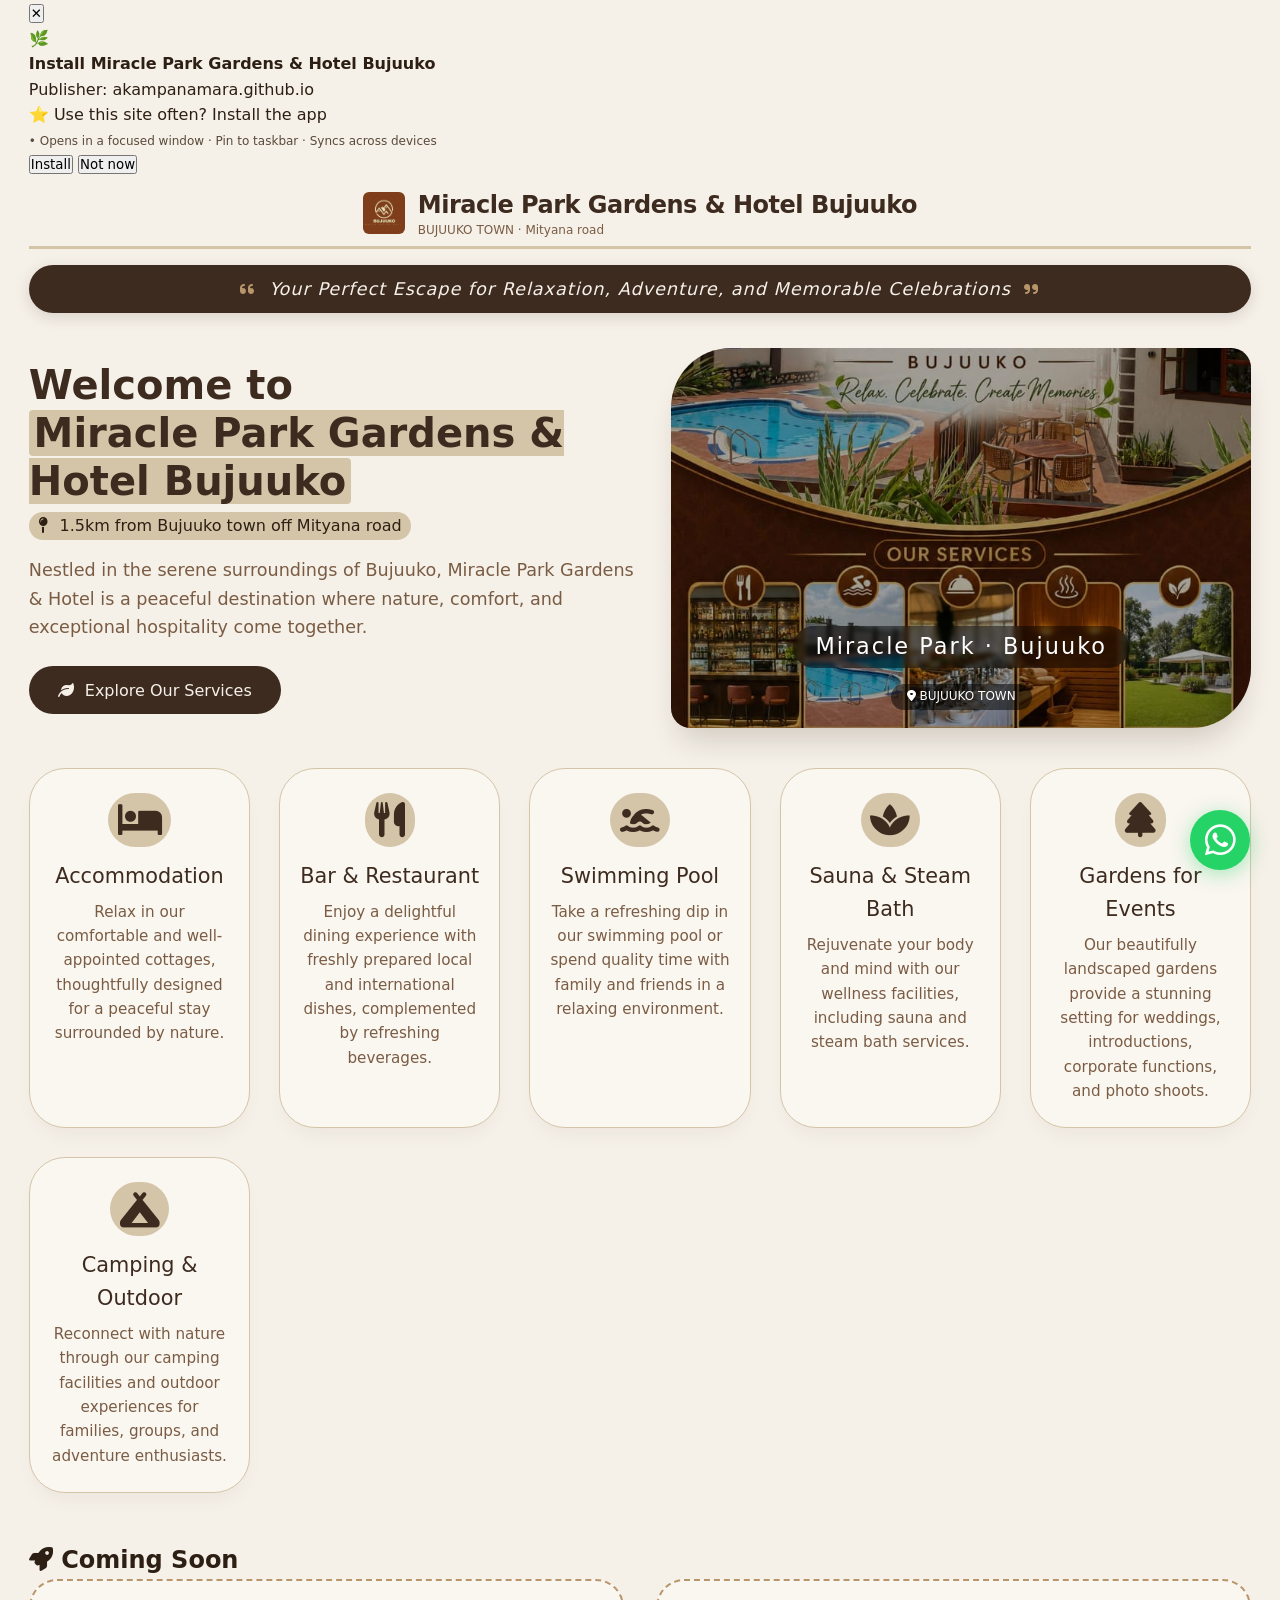
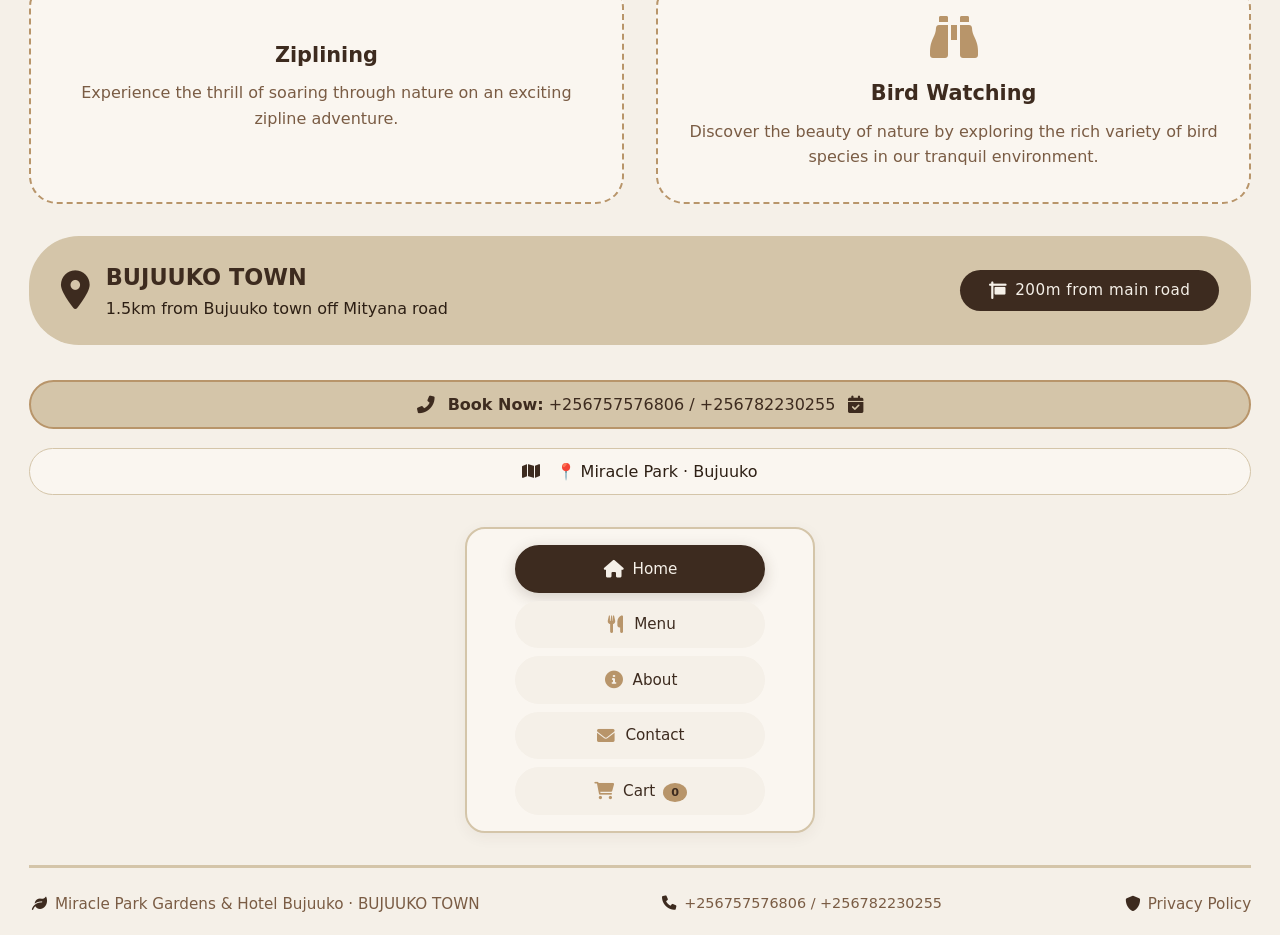
<file: index.html>
<!DOCTYPE html>
<html lang="en">
<head>
    <meta charset="UTF-8" />
    <meta name="viewport" content="width=device-width, initial-scale=1.0" />
    <title>Miracle Park Gardens & Hotel Bujuuko · Home</title>

    <!-- Font Awesome Icons (free) -->
    <link rel="stylesheet" href="https://cdnjs.cloudflare.com/ajax/libs/font-awesome/6.0.0-beta3/css/all.min.css" />

    <!-- External CSS -->
    <link rel="stylesheet" href="style.css" />

    <!-- PWA Manifest -->
    <link rel="manifest" href="manifest.json" />
    <link rel="apple-touch-icon" href="logo-192.png" />
    <meta name="theme-color" content="#3D2B1F" />
    <meta name="apple-mobile-web-app-capable" content="yes" />
    <meta name="apple-mobile-web-app-status-bar-style" content="black-translucent" />
</head>
<body>
    <div class="container">
        <!-- ===== INSTALL BANNER (with X close) ===== -->
        <div id="installBanner" class="install-banner">
            <button class="banner-close" id="closeBannerBtn" aria-label="Close install banner">✕</button>
            <div class="banner-content">
                <div class="banner-icon">🌿</div>
                <div class="banner-text">
                    <h4>Install Miracle Park Gardens & Hotel Bujuuko</h4>
                    <p>Publisher: akampanamara.github.io</p>
                    <span class="publisher">⭐ Use this site often? Install the app</span>
                    <p style="font-size:0.75rem; color:#5a4a3a; margin-top:4px;">
                        • Opens in a focused window · Pin to taskbar · Syncs across devices
                    </p>
                </div>
            </div>
            <div class="banner-actions">
                <button class="btn-install" id="installAppBtn">Install</button>
                <button class="btn-not-now" id="notNowBtn">Not now</button>
            </div>
        </div>

        <!-- ===== HEADER / LOGO ===== -->
        <header class="navbar">
            <div class="logo">
                <a href="index.html" style="text-decoration: none; display: flex; align-items: center; gap: 0.8rem;">
                    <img src="logo.jpeg" alt="Miracle Park Gardens & Hotel Bujuuko Logo" class="logo-img" />
                    <div>
                        <h1>Miracle Park Gardens & Hotel Bujuuko</h1>
                        <span>BUJUUKO TOWN · Mityana road</span>
                    </div>
                </a>
            </div>
        </header>

        <!-- ===== SLOGAN BANNER ===== -->
        <div class="slogan-banner">
            <i class="fas fa-quote-left"></i>
            <span>Your Perfect Escape for Relaxation, Adventure, and Memorable Celebrations</span>
            <i class="fas fa-quote-right"></i>
        </div>

        <!-- ===== HERO SECTION ===== -->
        <div class="hero">
            <div class="hero-text">
                <h2>
                    Welcome to <br />
                    <span class="highlight-town">Miracle Park Gardens & Hotel Bujuuko</span>
                </h2>
                <div class="highlight">
                    <i class="fas fa-map-pin" style="margin-right: 6px"></i>
                    1.5km from Bujuuko town off Mityana road
                </div>
                <p>
                    Nestled in the serene surroundings of Bujuuko, Miracle Park Gardens & Hotel is a peaceful destination where nature, comfort, and exceptional hospitality come together.
                </p>
                <a href="about.html" class="btn-primary">
                    <i class="fas fa-leaf"></i> Explore Our Services
                </a>
            </div>
            <div class="hero-image">
                <img src="overview.jpeg" alt="Miracle Park Gardens & Hotel Bujuuko Overview" class="hero-img" />
                <div class="hero-overlay"></div>
                <div class="garden-label">Miracle Park · Bujuuko</div>
                <div class="hero-location">
                    <i class="fas fa-location-dot"></i> BUJUUKO TOWN
                </div>
            </div>
        </div>

        <!-- ===== SERVICES / FEATURES ===== -->
        <div class="features">
            <div class="feature-card">
                <i class="fas fa-bed"></i>
                <h3>Accommodation</h3>
                <p>
                    Relax in our comfortable and well-appointed cottages, thoughtfully designed for a peaceful stay surrounded by nature.
                </p>
            </div>
            <div class="feature-card">
                <i class="fas fa-utensils"></i>
                <h3>Bar & Restaurant</h3>
                <p>
                    Enjoy a delightful dining experience with freshly prepared local and international dishes, complemented by refreshing beverages.
                </p>
            </div>
            <div class="feature-card">
                <i class="fas fa-swimmer"></i>
                <h3>Swimming Pool</h3>
                <p>
                    Take a refreshing dip in our swimming pool or spend quality time with family and friends in a relaxing environment.
                </p>
            </div>
            <div class="feature-card">
                <i class="fas fa-spa"></i>
                <h3>Sauna & Steam Bath</h3>
                <p>
                    Rejuvenate your body and mind with our wellness facilities, including sauna and steam bath services.
                </p>
            </div>
            <div class="feature-card">
                <i class="fas fa-tree"></i>
                <h3>Gardens for Events</h3>
                <p>
                    Our beautifully landscaped gardens provide a stunning setting for weddings, introductions, corporate functions, and photo shoots.
                </p>
            </div>
            <div class="feature-card">
                <i class="fas fa-campground"></i>
                <h3>Camping & Outdoor</h3>
                <p>
                    Reconnect with nature through our camping facilities and outdoor experiences for families, groups, and adventure enthusiasts.
                </p>
            </div>
        </div>

        <!-- ===== COMING SOON ===== -->
        <section class="coming-soon">
            <h2 class="section-title">
                <i class="fas fa-rocket"></i> Coming Soon
            </h2>
            <div class="coming-soon-grid">
                <div class="coming-soon-card">
                    <i class="fas fa-zipline"></i>
                    <h3>Ziplining</h3>
                    <p>Experience the thrill of soaring through nature on an exciting zipline adventure.</p>
                </div>
                <div class="coming-soon-card">
                    <i class="fas fa-binoculars"></i>
                    <h3>Bird Watching</h3>
                    <p>Discover the beauty of nature by exploring the rich variety of bird species in our tranquil environment.</p>
                </div>
            </div>
        </section>

        <!-- ===== LOCATION / TOWN + MAIN ROAD INFO ===== -->
        <div class="location-section">
            <div class="location-text">
                <i class="fas fa-location-dot"></i>
                <div>
                    <span class="town">BUJUUKO TOWN</span>
                    <span style="display: block; font-size: 1rem;">
                        1.5km from Bujuuko town off Mityana road
                    </span>
                </div>
            </div>
            <div class="location-cta">
                <i class="fas fa-sign"></i> 200m from main road
            </div>
        </div>

        <!-- ===== BOOKING NUMBERS ===== -->
        <div class="booking-banner">
            <i class="fas fa-phone-alt"></i>
            <span><strong>Book Now:</strong> +256757576806 / +256782230255</span>
            <i class="fas fa-calendar-check"></i>
        </div>

        <!-- ===== DYNAMIC GREETING MESSAGE ===== -->
        <div class="greeting-message">
            <i class="fas fa-map"></i>
            <span id="dynamic-greeting">📍 Miracle Park · Bujuuko</span>
        </div>

        <!-- ===== VERTICAL NAVIGATION (BOTTOM) ===== -->
        <div class="nav-wrapper-bottom">
            <nav class="vertical-nav-bottom">
                <a href="index.html" class="nav-item-bottom active">
                    <i class="fas fa-home"></i>
                    <span>Home</span>
                </a>
                <a href="menu.html" class="nav-item-bottom">
                    <i class="fas fa-utensils"></i>
                    <span>Menu</span>
                </a>
                <a href="about.html" class="nav-item-bottom">
                    <i class="fas fa-info-circle"></i>
                    <span>About</span>
                </a>
                <a href="contact.html" class="nav-item-bottom">
                    <i class="fas fa-envelope"></i>
                    <span>Contact</span>
                </a>
                <a href="cart.html" class="nav-item-bottom cart-link">
                    <i class="fas fa-shopping-cart"></i>
                    <span>Cart <span class="cart-count" id="cartCount">0</span></span>
                </a>
            </nav>
        </div>

        <!-- ===== FOOTER ===== -->
        <footer class="footer">
            <div>
                <i class="fas fa-leaf"></i> Miracle Park Gardens & Hotel Bujuuko · BUJUUKO TOWN
            </div>
            <div class="credit">
                <i class="fas fa-phone"></i> +256757576806 / +256782230255
            </div>
            <div>
                <a href="privacy.html" style="color: var(--coffee-light); text-decoration: none;">
                    <i class="fas fa-shield-alt"></i> Privacy Policy
                </a>
            </div>
        </footer>
    </div>

    <!-- ===== FLOATING WHATSAPP ICON ===== -->
    <a href="https://wa.me/+256757576806" target="_blank" class="floating-whatsapp" aria-label="Chat on WhatsApp">
        <i class="fab fa-whatsapp"></i>
    </a>

    <!-- Lightbox overlay for full-size images -->
    <div class="lightbox" id="lightbox">
        <span class="close-lightbox" id="closeLightbox">&times;</span>
        <img class="lightbox-content" id="lightboxImage" />
        <div class="lightbox-caption" id="lightboxCaption"></div>
    </div>

    <!-- Cart Toast Notification -->
    <div id="cartToast" class="cart-toast">
        <i class="fas fa-check-circle"></i>
        <span id="toastMessage">Added to cart!</span>
    </div>

    <!-- External JavaScript -->
    <script src="script.js"></script>
</body>
</html>
</file>
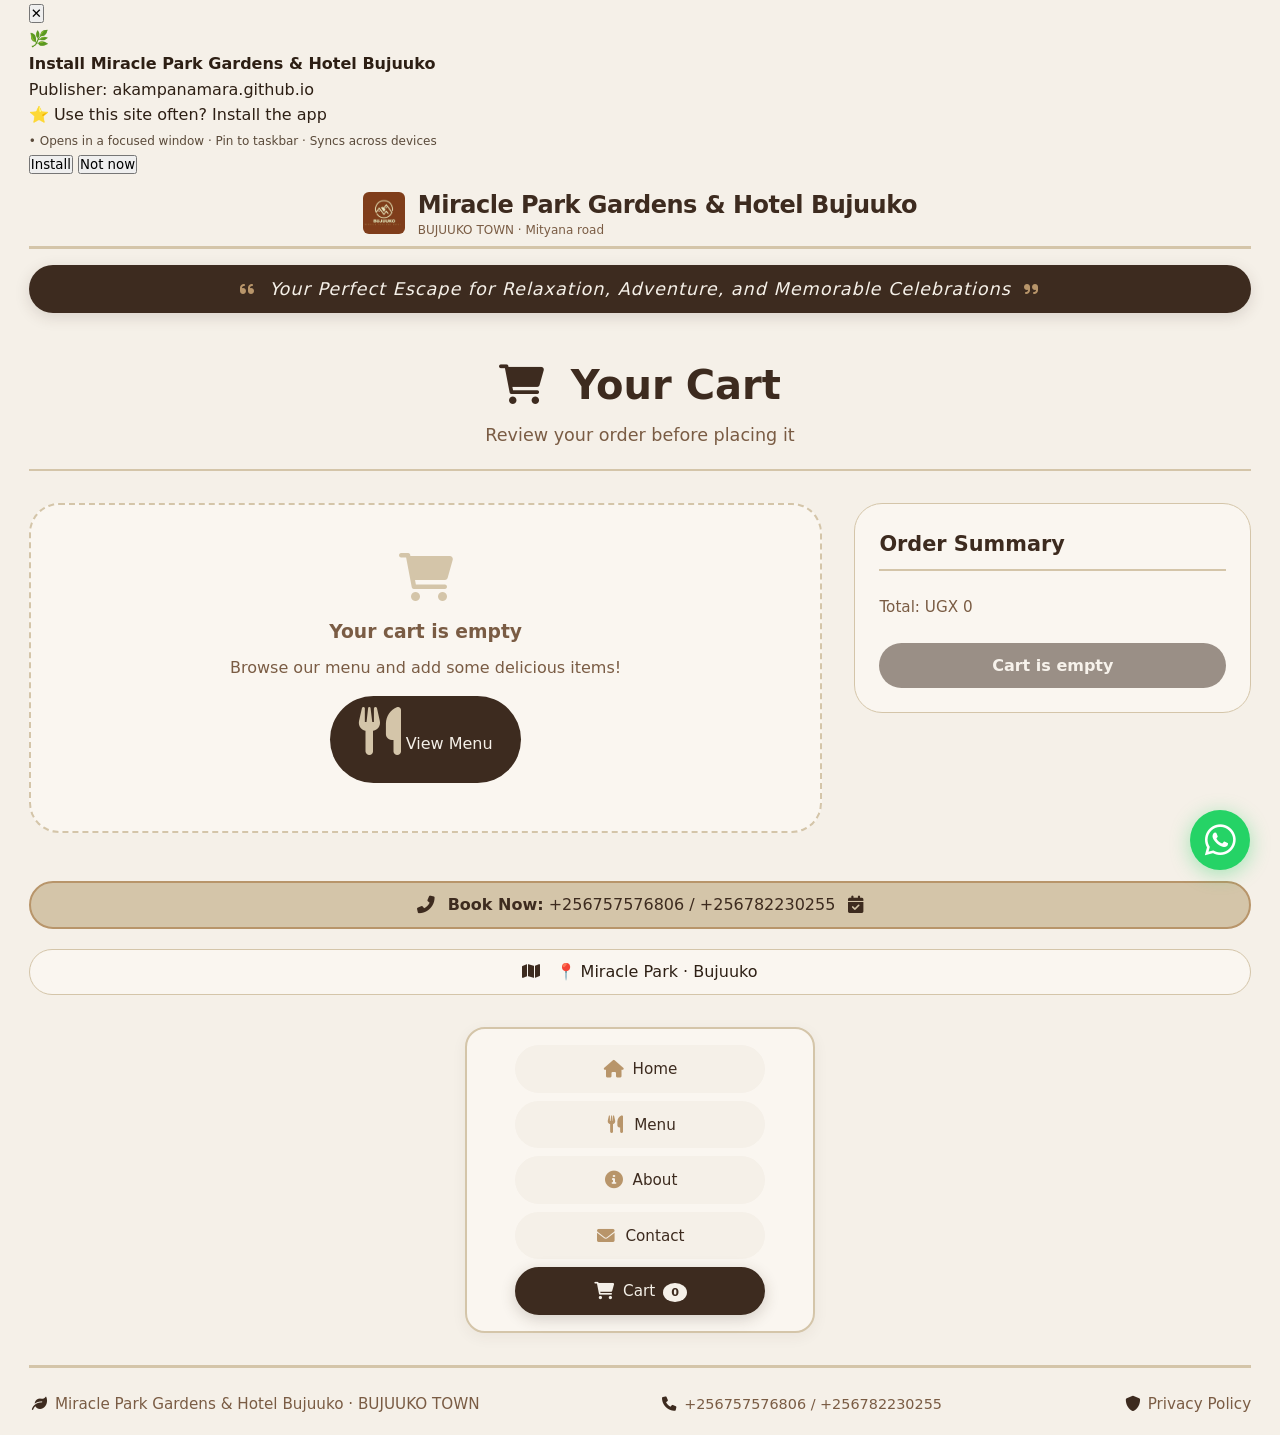
<file: cart.html>
<!DOCTYPE html>
<html lang="en">
<head>
    <meta charset="UTF-8" />
    <meta name="viewport" content="width=device-width, initial-scale=1.0" />
    <title>Miracle Park Gardens & Hotel Bujuuko · Cart</title>

    <!-- Font Awesome Icons (free) -->
    <link rel="stylesheet" href="https://cdnjs.cloudflare.com/ajax/libs/font-awesome/6.0.0-beta3/css/all.min.css" />

    <!-- External CSS -->
    <link rel="stylesheet" href="style.css" />

    <!-- PWA Manifest -->
    <link rel="manifest" href="manifest.json" />
    <link rel="apple-touch-icon" href="logo-192.png" />
    <meta name="theme-color" content="#3D2B1F" />
    <meta name="apple-mobile-web-app-capable" content="yes" />
    <meta name="apple-mobile-web-app-status-bar-style" content="black-translucent" />
</head>
<body>
    <div class="container">
        <!-- ===== INSTALL BANNER (with X close) ===== -->
        <div id="installBanner" class="install-banner">
            <button class="banner-close" id="closeBannerBtn" aria-label="Close install banner">✕</button>
            <div class="banner-content">
                <div class="banner-icon">🌿</div>
                <div class="banner-text">
                    <h4>Install Miracle Park Gardens & Hotel Bujuuko</h4>
                    <p>Publisher: akampanamara.github.io</p>
                    <span class="publisher">⭐ Use this site often? Install the app</span>
                    <p style="font-size:0.75rem; color:#5a4a3a; margin-top:4px;">
                        • Opens in a focused window · Pin to taskbar · Syncs across devices
                    </p>
                </div>
            </div>
            <div class="banner-actions">
                <button class="btn-install" id="installAppBtn">Install</button>
                <button class="btn-not-now" id="notNowBtn">Not now</button>
            </div>
        </div>

        <!-- ===== HEADER / LOGO ===== -->
        <header class="navbar">
            <div class="logo">
                <a href="index.html" style="text-decoration: none; display: flex; align-items: center; gap: 0.8rem;">
                    <img src="logo.jpeg" alt="Miracle Park Gardens & Hotel Bujuuko Logo" class="logo-img" />
                    <div>
                        <h1>Miracle Park Gardens & Hotel Bujuuko</h1>
                        <span>BUJUUKO TOWN · Mityana road</span>
                    </div>
                </a>
            </div>
        </header>

        <!-- ===== SLOGAN BANNER ===== -->
        <div class="slogan-banner">
            <i class="fas fa-quote-left"></i>
            <span>Your Perfect Escape for Relaxation, Adventure, and Memorable Celebrations</span>
            <i class="fas fa-quote-right"></i>
        </div>

        <!-- ===== CART HERO ===== -->
        <section class="page-hero">
            <h1><i class="fas fa-shopping-cart"></i> Your Cart</h1>
            <p class="page-subtitle">Review your order before placing it</p>
        </section>

        <!-- ===== CART CONTENT ===== -->
        <div class="cart-page">
            <div class="cart-items" id="cartItems">
                <!-- Cart items will be loaded by JavaScript -->
            </div>
            <div class="cart-summary" id="cartSummary">
                <!-- Cart summary will be loaded by JavaScript -->
            </div>
        </div>

        <!-- ===== BOOKING NUMBERS ===== -->
        <div class="booking-banner">
            <i class="fas fa-phone-alt"></i>
            <span><strong>Book Now:</strong> +256757576806 / +256782230255</span>
            <i class="fas fa-calendar-check"></i>
        </div>

        <!-- ===== DYNAMIC GREETING MESSAGE ===== -->
        <div class="greeting-message">
            <i class="fas fa-map"></i>
            <span id="dynamic-greeting">📍 Miracle Park · Bujuuko</span>
        </div>

        <!-- ===== VERTICAL NAVIGATION (BOTTOM) ===== -->
        <div class="nav-wrapper-bottom">
            <nav class="vertical-nav-bottom">
                <a href="index.html" class="nav-item-bottom">
                    <i class="fas fa-home"></i>
                    <span>Home</span>
                </a>
                <a href="menu.html" class="nav-item-bottom">
                    <i class="fas fa-utensils"></i>
                    <span>Menu</span>
                </a>
                <a href="about.html" class="nav-item-bottom">
                    <i class="fas fa-info-circle"></i>
                    <span>About</span>
                </a>
                <a href="contact.html" class="nav-item-bottom">
                    <i class="fas fa-envelope"></i>
                    <span>Contact</span>
                </a>
                <a href="cart.html" class="nav-item-bottom active cart-link">
                    <i class="fas fa-shopping-cart"></i>
                    <span>Cart <span class="cart-count" id="cartCount">0</span></span>
                </a>
            </nav>
        </div>

        <!-- ===== FOOTER ===== -->
        <footer class="footer">
            <div>
                <i class="fas fa-leaf"></i> Miracle Park Gardens & Hotel Bujuuko · BUJUUKO TOWN
            </div>
            <div class="credit">
                <i class="fas fa-phone"></i> +256757576806 / +256782230255
            </div>
            <div>
                <a href="privacy.html" style="color: var(--coffee-light); text-decoration: none;">
                    <i class="fas fa-shield-alt"></i> Privacy Policy
                </a>
            </div>
        </footer>
    </div>

    <!-- ===== FLOATING WHATSAPP ICON ===== -->
    <a href="https://wa.me/+256757576806" target="_blank" class="floating-whatsapp" aria-label="Chat on WhatsApp">
        <i class="fab fa-whatsapp"></i>
    </a>

    <!-- External JavaScript -->
    <script src="script.js"></script>
</body>
</html>
</file>
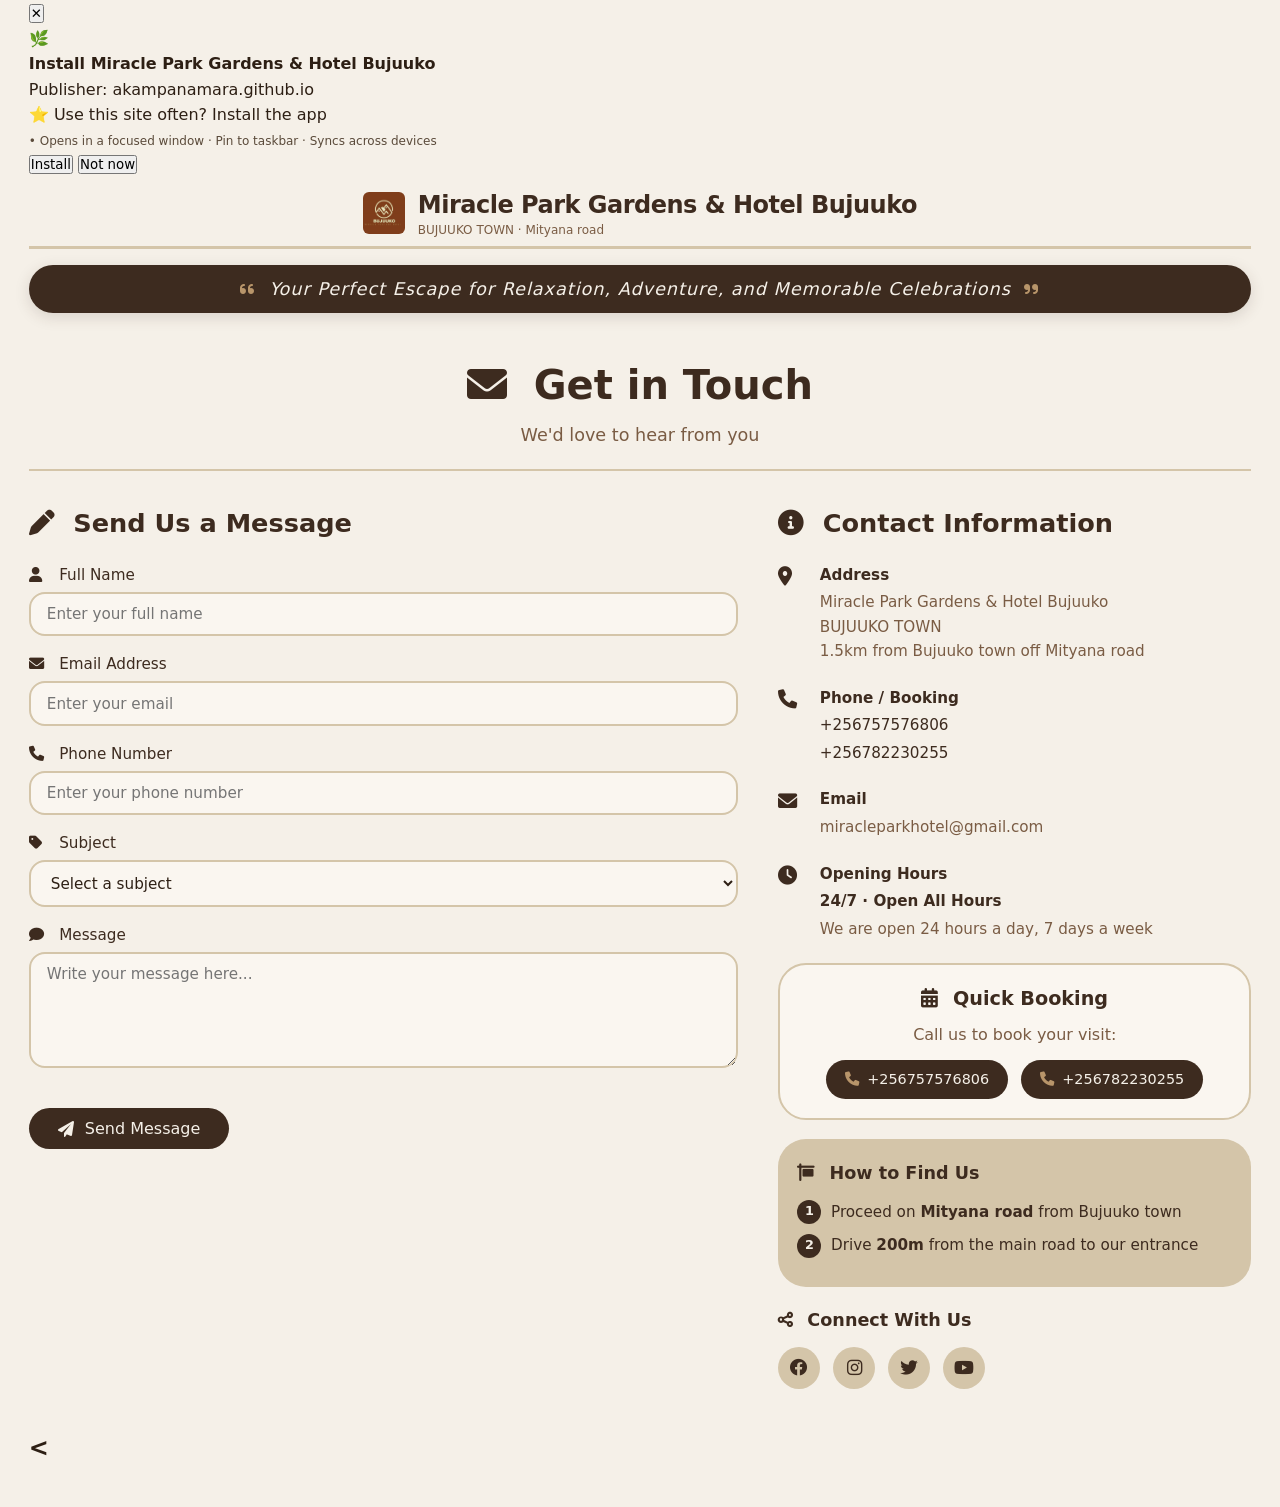
<file: contact.html>
<!DOCTYPE html>
<html lang="en">
<head>
    <meta charset="UTF-8" />
    <meta name="viewport" content="width=device-width, initial-scale=1.0" />
    <title>Miracle Park Gardens & Hotel Bujuuko · Contact</title>

    <!-- Font Awesome Icons (free) -->
    <link rel="stylesheet" href="https://cdnjs.cloudflare.com/ajax/libs/font-awesome/6.0.0-beta3/css/all.min.css" />

    <!-- External CSS -->
    <link rel="stylesheet" href="style.css" />

    <!-- PWA Manifest -->
    <link rel="manifest" href="manifest.json" />
    <link rel="apple-touch-icon" href="logo-192.png" />
    <meta name="theme-color" content="#3D2B1F" />
    <meta name="apple-mobile-web-app-capable" content="yes" />
    <meta name="apple-mobile-web-app-status-bar-style" content="black-translucent" />
</head>
<body>
    <div class="container">
        <!-- ===== INSTALL BANNER (with X close) ===== -->
        <div id="installBanner" class="install-banner">
            <button class="banner-close" id="closeBannerBtn" aria-label="Close install banner">✕</button>
            <div class="banner-content">
                <div class="banner-icon">🌿</div>
                <div class="banner-text">
                    <h4>Install Miracle Park Gardens & Hotel Bujuuko</h4>
                    <p>Publisher: akampanamara.github.io</p>
                    <span class="publisher">⭐ Use this site often? Install the app</span>
                    <p style="font-size:0.75rem; color:#5a4a3a; margin-top:4px;">
                        • Opens in a focused window · Pin to taskbar · Syncs across devices
                    </p>
                </div>
            </div>
            <div class="banner-actions">
                <button class="btn-install" id="installAppBtn">Install</button>
                <button class="btn-not-now" id="notNowBtn">Not now</button>
            </div>
        </div>

        <!-- ===== HEADER / LOGO ===== -->
        <header class="navbar">
            <div class="logo">
                <a href="index.html" style="text-decoration: none; display: flex; align-items: center; gap: 0.8rem;">
                    <img src="logo.jpeg" alt="Miracle Park Gardens & Hotel Bujuuko Logo" class="logo-img" />
                    <div>
                        <h1>Miracle Park Gardens & Hotel Bujuuko</h1>
                        <span>BUJUUKO TOWN · Mityana road</span>
                    </div>
                </a>
            </div>
        </header>

        <!-- ===== SLOGAN BANNER ===== -->
        <div class="slogan-banner">
            <i class="fas fa-quote-left"></i>
            <span>Your Perfect Escape for Relaxation, Adventure, and Memorable Celebrations</span>
            <i class="fas fa-quote-right"></i>
        </div>

        <!-- ===== CONTACT HERO ===== -->
        <section class="page-hero">
            <h1><i class="fas fa-envelope"></i> Get in Touch</h1>
            <p class="page-subtitle">We'd love to hear from you</p>
        </section>

        <!-- ===== CONTENT ===== -->
        <div class="contact-grid">
            <!-- Contact Form with Formspree -->
            <div class="contact-form-wrapper">
                <h2><i class="fas fa-pen"></i> Send Us a Message</h2>
                <form id="contactForm" class="contact-form" action="https://formspree.io/f/xzdlkren" method="POST">
                    <div class="form-group">
                        <label for="name"><i class="fas fa-user"></i> Full Name</label>
                        <input type="text" id="name" name="name" placeholder="Enter your full name" required />
                    </div>
                    <div class="form-group">
                        <label for="email"><i class="fas fa-envelope"></i> Email Address</label>
                        <input type="email" id="email" name="email" placeholder="Enter your email" required />
                    </div>
                    <div class="form-group">
                        <label for="phone"><i class="fas fa-phone"></i> Phone Number</label>
                        <input type="tel" id="phone" name="phone" placeholder="Enter your phone number" />
                    </div>
                    <div class="form-group">
                        <label for="subject"><i class="fas fa-tag"></i> Subject</label>
                        <select id="subject" name="subject">
                            <option value="">Select a subject</option>
                            <option value="visit">Plan a Visit</option>
                            <option value="event">Event Booking</option>
                            <option value="accommodation">Accommodation Inquiry</option>
                            <option value="corporate">Corporate Retreat</option>
                            <option value="general">General Inquiry</option>
                        </select>
                    </div>
                    <div class="form-group">
                        <label for="message"><i class="fas fa-comment"></i> Message</label>
                        <textarea id="message" name="message" rows="5" placeholder="Write your message here..." required></textarea>
                    </div>
                    <!-- Hidden field to prevent spam -->
                    <input type="text" name="_gotcha" style="display:none" />
                    <button type="submit" class="btn-primary" id="submitBtn">
                        <i class="fas fa-paper-plane"></i> Send Message
                    </button>
                    <div id="formStatus" class="form-status"></div>
                </form>
            </div>

            <!-- Contact Information -->
            <div class="contact-info">
                <h2><i class="fas fa-info-circle"></i> Contact Information</h2>
                <div class="info-item">
                    <i class="fas fa-location-dot"></i>
                    <div>
                        <strong>Address</strong>
                        <p>Miracle Park Gardens & Hotel Bujuuko<br />
                        BUJUUKO TOWN<br />
                        1.5km from Bujuuko town off Mityana road</p>
                    </div>
                </div>
                <div class="info-item">
                    <i class="fas fa-phone"></i>
                    <div>
                        <strong>Phone / Booking</strong>
                        <p><a href="tel:+256757576806" style="color: var(--coffee-dark); text-decoration: none;">+256757576806</a></p>
                        <p><a href="tel:+256782230255" style="color: var(--coffee-dark); text-decoration: none;">+256782230255</a></p>
                    </div>
                </div>
                <div class="info-item">
                    <i class="fas fa-envelope"></i>
                    <div>
                        <strong>Email</strong>
                        <p>miracleparkhotel@gmail.com</p>
                    </div>
                </div>
                <div class="info-item">
                    <i class="fas fa-clock"></i>
                    <div>
                        <strong>Opening Hours</strong>
                        <p><strong>24/7 · Open All Hours</strong></p>
                        <p>We are open 24 hours a day, 7 days a week</p>
                    </div>
                </div>

                <!-- Quick Booking -->
                <div class="quick-booking">
                    <h3><i class="fas fa-calendar-alt"></i> Quick Booking</h3>
                    <p>Call us to book your visit:</p>
                    <div class="booking-buttons">
                        <a href="tel:+256757576806" class="booking-btn">
                            <i class="fas fa-phone"></i> +256757576806
                        </a>
                        <a href="tel:+256782230255" class="booking-btn">
                            <i class="fas fa-phone"></i> +256782230255
                        </a>
                    </div>
                </div>

                <!-- Directions -->
                <div class="directions-box">
                    <h3><i class="fas fa-sign"></i> How to Find Us</h3>
                    <div class="direction-step">
                        <span class="step-number">1</span>
                        <p>Proceed on <strong>Mityana road</strong> from Bujuuko town</p>
                    </div>
                    <div class="direction-step">
                        <span class="step-number">2</span>
                        <p>Drive <strong>200m</strong> from the main road to our entrance</p>
                    </div>
                </div>

                <!-- Social Links -->
                <div class="social-links">
                    <h3><i class="fas fa-share-alt"></i> Connect With Us</h3>
                    <div class="social-icons">
                        <a href="#" aria-label="Facebook"><i class="fab fa-facebook"></i></a>
                        <a href="#" aria-label="Instagram"><i class="fab fa-instagram"></i></a>
                        <a href="#" aria-label="Twitter"><i class="fab fa-twitter"></i></a>
                        <a href="#" aria-label="YouTube"><i class="fab fa-youtube"></i></a>
                    </div>
                </div>
            </div>
        </div>

        <!-- ===== MAP SECTION WITH CLICKABLE GOOGLE MAPS LINK ===== -->
        <div class="map-section">
            <h2 class="section-title">
                <
</file>
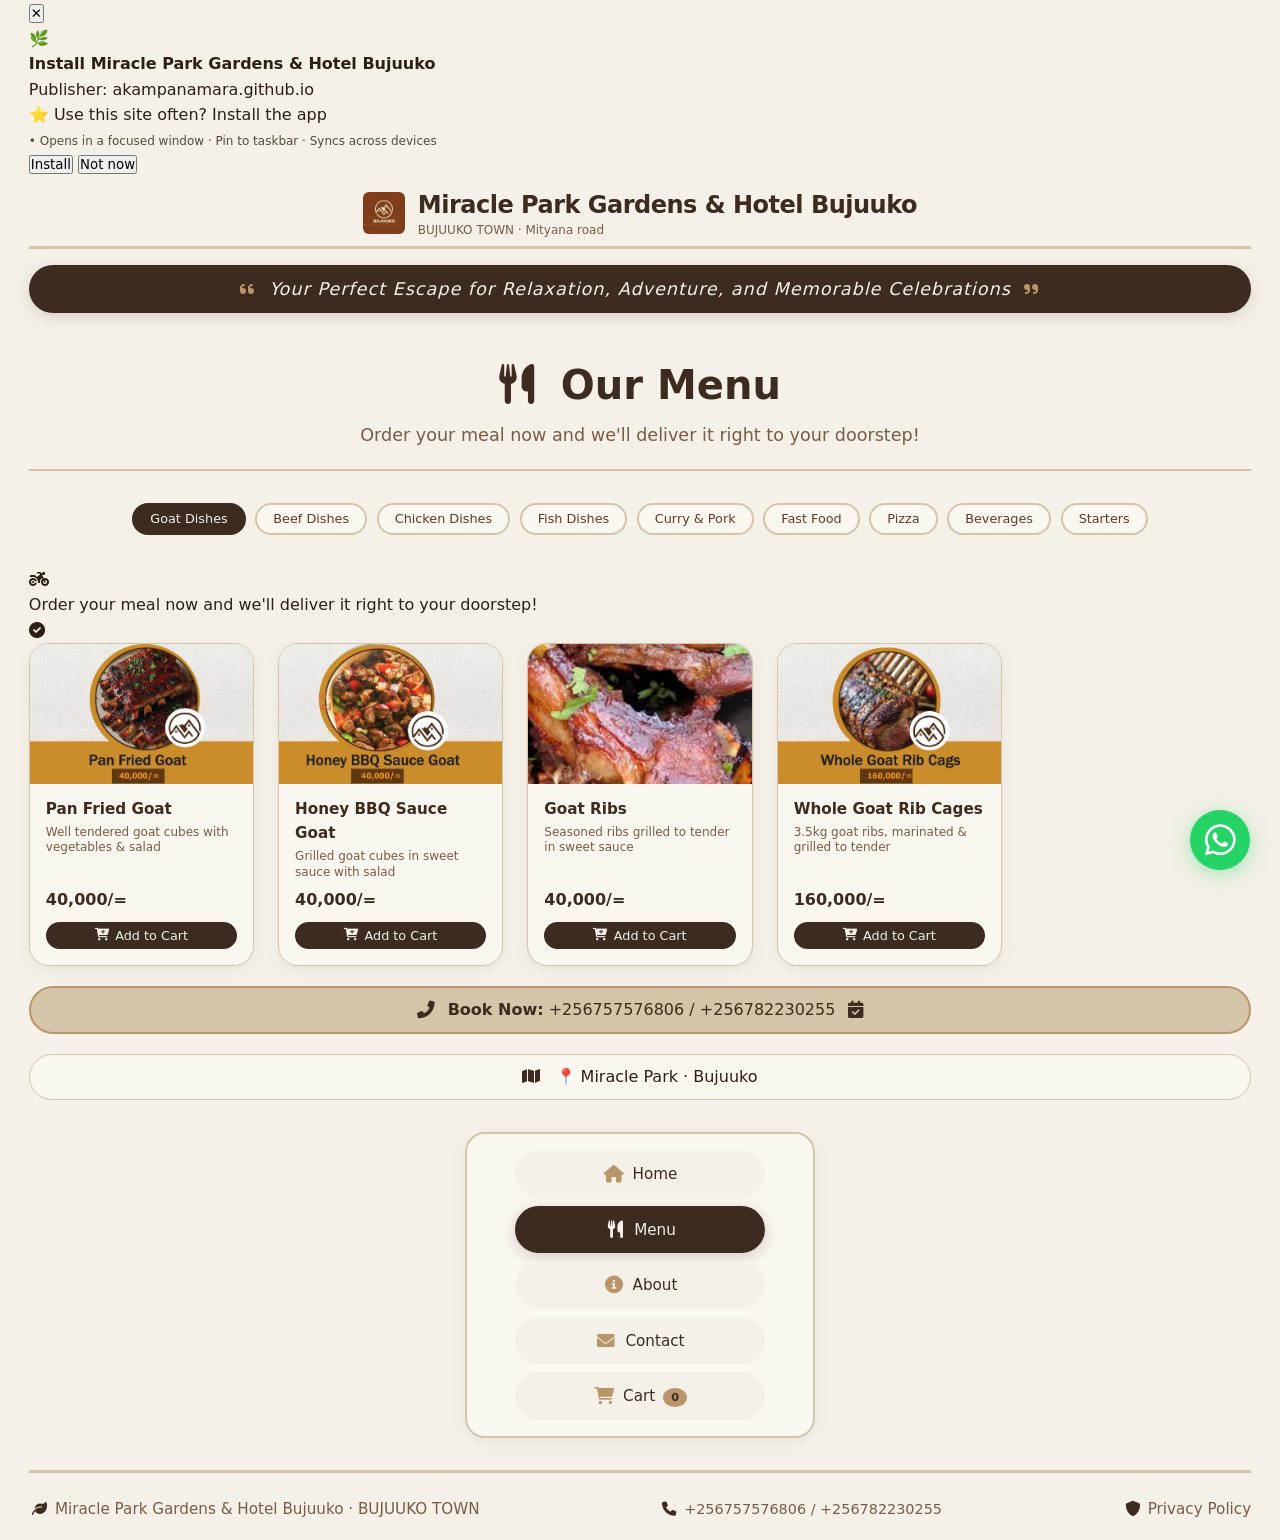
<file: menu.html>
<!DOCTYPE html>
<html lang="en">
<head>
    <meta charset="UTF-8" />
    <meta name="viewport" content="width=device-width, initial-scale=1.0" />
    <title>Miracle Park Gardens & Hotel Bujuuko · Menu</title>

    <!-- Font Awesome Icons (free) -->
    <link rel="stylesheet" href="https://cdnjs.cloudflare.com/ajax/libs/font-awesome/6.0.0-beta3/css/all.min.css" />

    <!-- External CSS -->
    <link rel="stylesheet" href="style.css" />

    <!-- PWA Manifest -->
    <link rel="manifest" href="manifest.json" />
    <link rel="apple-touch-icon" href="logo-192.png" />
    <meta name="theme-color" content="#3D2B1F" />
    <meta name="apple-mobile-web-app-capable" content="yes" />
    <meta name="apple-mobile-web-app-status-bar-style" content="black-translucent" />
</head>
<body>
    <div class="container">
        <!-- ===== INSTALL BANNER (with X close) ===== -->
        <div id="installBanner" class="install-banner">
            <button class="banner-close" id="closeBannerBtn" aria-label="Close install banner">✕</button>
            <div class="banner-content">
                <div class="banner-icon">🌿</div>
                <div class="banner-text">
                    <h4>Install Miracle Park Gardens & Hotel Bujuuko</h4>
                    <p>Publisher: akampanamara.github.io</p>
                    <span class="publisher">⭐ Use this site often? Install the app</span>
                    <p style="font-size:0.75rem; color:#5a4a3a; margin-top:4px;">
                        • Opens in a focused window · Pin to taskbar · Syncs across devices
                    </p>
                </div>
            </div>
            <div class="banner-actions">
                <button class="btn-install" id="installAppBtn">Install</button>
                <button class="btn-not-now" id="notNowBtn">Not now</button>
            </div>
        </div>

        <!-- ===== HEADER / LOGO ===== -->
        <header class="navbar">
            <div class="logo">
                <a href="index.html" style="text-decoration: none; display: flex; align-items: center; gap: 0.8rem;">
                    <img src="logo.jpeg" alt="Miracle Park Gardens & Hotel Bujuuko Logo" class="logo-img" />
                    <div>
                        <h1>Miracle Park Gardens & Hotel Bujuuko</h1>
                        <span>BUJUUKO TOWN · Mityana road</span>
                    </div>
                </a>
            </div>
        </header>

        <!-- ===== SLOGAN BANNER ===== -->
        <div class="slogan-banner">
            <i class="fas fa-quote-left"></i>
            <span>Your Perfect Escape for Relaxation, Adventure, and Memorable Celebrations</span>
            <i class="fas fa-quote-right"></i>
        </div>

        <!-- ===== MENU HERO ===== -->
        <section class="page-hero">
            <h1><i class="fas fa-utensils"></i> Our Menu</h1>
            <p class="page-subtitle">Order your meal now and we'll deliver it right to your doorstep!</p>
        </section>

        <!-- ===== MENU CATEGORY TABS ===== -->
        <div class="menu-tabs">
            <button class="tab-btn active" data-category="goat">Goat Dishes</button>
            <button class="tab-btn" data-category="beef">Beef Dishes</button>
            <button class="tab-btn" data-category="chicken">Chicken Dishes</button>
            <button class="tab-btn" data-category="fish">Fish Dishes</button>
            <button class="tab-btn" data-category="curry">Curry & Pork</button>
            <button class="tab-btn" data-category="fastfood">Fast Food</button>
            <button class="tab-btn" data-category="pizza">Pizza</button>
            <button class="tab-btn" data-category="beverages">Beverages</button>
            <button class="tab-btn" data-category="starters">Starters</button>
        </div>

        <!-- ===== ORDER DELIVERY MESSAGE ===== -->
        <div class="delivery-message">
            <i class="fas fa-motorcycle"></i>
            <p>Order your meal now and we'll deliver it right to your doorstep!</p>
            <i class="fas fa-check-circle"></i>
        </div>

        <!-- ===== MENU GRID ===== -->
        <section class="menu-page-section">
            <div class="menu-grid" id="fullMenu">
                <!-- Items will be loaded by JavaScript -->
            </div>
        </section>

        <!-- ===== BOOKING NUMBERS ===== -->
        <div class="booking-banner">
            <i class="fas fa-phone-alt"></i>
            <span><strong>Book Now:</strong> +256757576806 / +256782230255</span>
            <i class="fas fa-calendar-check"></i>
        </div>

        <!-- ===== DYNAMIC GREETING MESSAGE ===== -->
        <div class="greeting-message">
            <i class="fas fa-map"></i>
            <span id="dynamic-greeting">📍 Miracle Park · Bujuuko</span>
        </div>

        <!-- ===== VERTICAL NAVIGATION (BOTTOM) ===== -->
        <div class="nav-wrapper-bottom">
            <nav class="vertical-nav-bottom">
                <a href="index.html" class="nav-item-bottom">
                    <i class="fas fa-home"></i>
                    <span>Home</span>
                </a>
                <a href="menu.html" class="nav-item-bottom active">
                    <i class="fas fa-utensils"></i>
                    <span>Menu</span>
                </a>
                <a href="about.html" class="nav-item-bottom">
                    <i class="fas fa-info-circle"></i>
                    <span>About</span>
                </a>
                <a href="contact.html" class="nav-item-bottom">
                    <i class="fas fa-envelope"></i>
                    <span>Contact</span>
                </a>
                <a href="cart.html" class="nav-item-bottom cart-link">
                    <i class="fas fa-shopping-cart"></i>
                    <span>Cart <span class="cart-count" id="cartCount">0</span></span>
                </a>
            </nav>
        </div>

        <!-- ===== FOOTER ===== -->
        <footer class="footer">
            <div>
                <i class="fas fa-leaf"></i> Miracle Park Gardens & Hotel Bujuuko · BUJUUKO TOWN
            </div>
            <div class="credit">
                <i class="fas fa-phone"></i> +256757576806 / +256782230255
            </div>
            <div>
                <a href="privacy.html" style="color: var(--coffee-light); text-decoration: none;">
                    <i class="fas fa-shield-alt"></i> Privacy Policy
                </a>
            </div>
        </footer>
    </div>

    <!-- ===== FLOATING WHATSAPP ICON ===== -->
    <a href="https://wa.me/+256757576806" target="_blank" class="floating-whatsapp" aria-label="Chat on WhatsApp">
        <i class="fab fa-whatsapp"></i>
    </a>

    <!-- Cart Toast Notification -->
    <div id="cartToast" class="cart-toast">
        <i class="fas fa-check-circle"></i>
        <span id="toastMessage">Added to cart!</span>
    </div>

    <!-- External JavaScript -->
    <script src="script.js"></script>
</body>
</html>
</file>
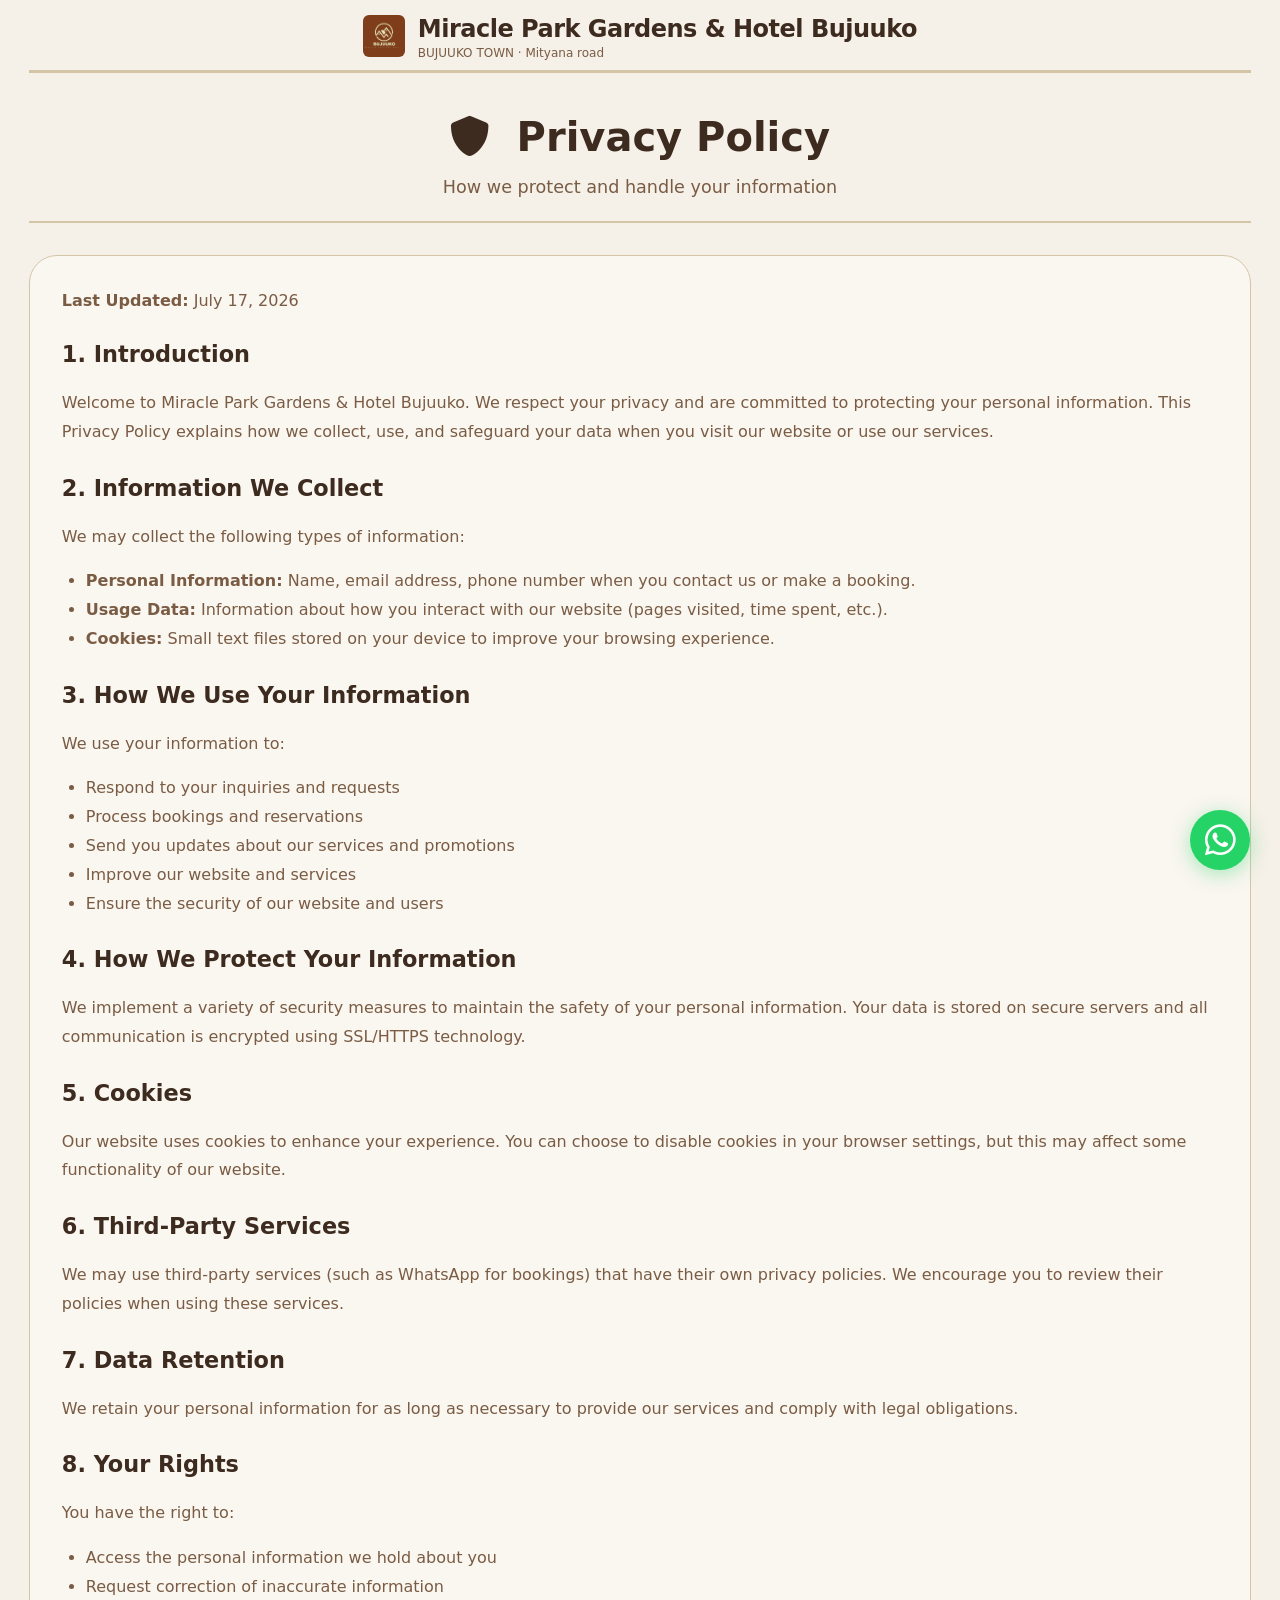
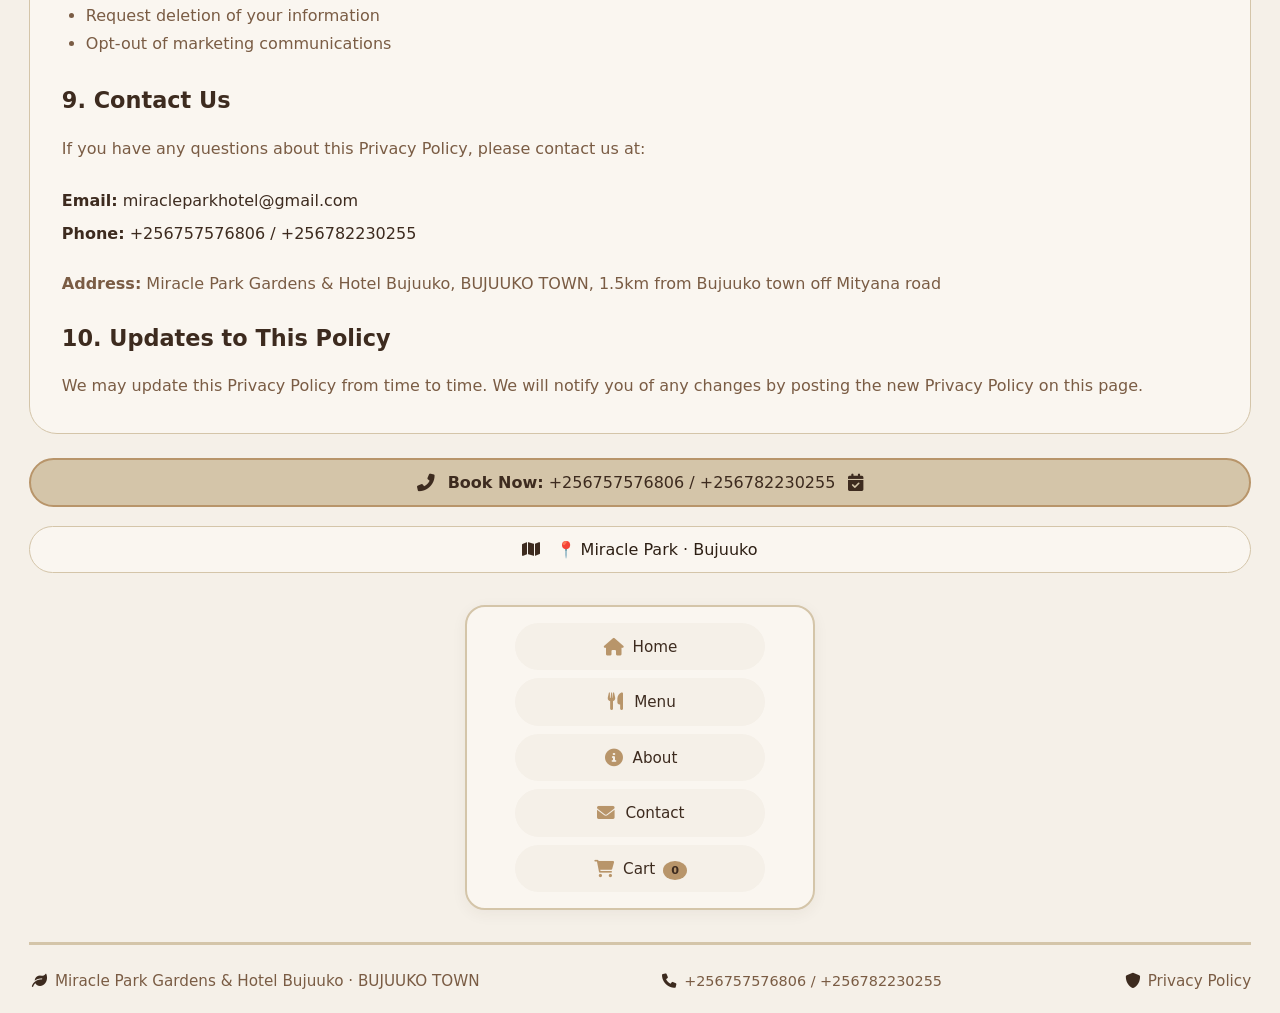
<file: privacy.html>
<!DOCTYPE html>
<html lang="en">
<head>
    <meta charset="UTF-8" />
    <meta name="viewport" content="width=device-width, initial-scale=1.0" />
    <title>Privacy Policy · Miracle Park Gardens & Hotel Bujuuko</title>

    <!-- Font Awesome Icons -->
    <link rel="stylesheet" href="https://cdnjs.cloudflare.com/ajax/libs/font-awesome/6.0.0-beta3/css/all.min.css" />

    <!-- External CSS -->
    <link rel="stylesheet" href="style.css" />

    <!-- PWA Manifest -->
    <link rel="manifest" href="manifest.json" />
    <link rel="apple-touch-icon" href="logo-192.png" />
    <meta name="theme-color" content="#3D2B1F" />
    <meta name="apple-mobile-web-app-capable" content="yes" />
    <meta name="apple-mobile-web-app-status-bar-style" content="black-translucent" />
</head>
<body>
    <div class="container">
        <!-- ===== HEADER ===== -->
        <header class="navbar">
            <div class="logo">
                <a href="index.html" style="text-decoration: none; display: flex; align-items: center; gap: 0.8rem;">
                    <img src="logo.jpeg" alt="Miracle Park Gardens & Hotel Bujuuko Logo" class="logo-img" />
                    <div>
                        <h1>Miracle Park Gardens & Hotel Bujuuko</h1>
                        <span>BUJUUKO TOWN · Mityana road</span>
                    </div>
                </a>
            </div>
        </header>

        <!-- ===== PAGE HERO ===== -->
        <section class="page-hero">
            <h1><i class="fas fa-shield-alt"></i> Privacy Policy</h1>
            <p class="page-subtitle">How we protect and handle your information</p>
        </section>

        <!-- ===== PRIVACY CONTENT ===== -->
        <div class="privacy-content" style="background: var(--warm-white); padding: 2rem; border-radius: 28px; margin: 1.5rem 0; border: 1px solid var(--coffee-cream);">
            <p style="color: var(--coffee-light); margin-bottom: 1.5rem;"><strong>Last Updated:</strong> July 17, 2026</p>

            <h2 style="color: var(--coffee-dark); margin-bottom: 1rem; font-size: 1.4rem;">1. Introduction</h2>
            <p style="color: var(--coffee-light); margin-bottom: 1.5rem; line-height: 1.8;">
                Welcome to Miracle Park Gardens & Hotel Bujuuko. We respect your privacy and are committed to protecting your personal information. This Privacy Policy explains how we collect, use, and safeguard your data when you visit our website or use our services.
            </p>

            <h2 style="color: var(--coffee-dark); margin-bottom: 1rem; font-size: 1.4rem;">2. Information We Collect</h2>
            <p style="color: var(--coffee-light); margin-bottom: 1rem; line-height: 1.8;">
                We may collect the following types of information:
            </p>
            <ul style="color: var(--coffee-light); margin-bottom: 1.5rem; line-height: 1.8; padding-left: 1.5rem;">
                <li><strong>Personal Information:</strong> Name, email address, phone number when you contact us or make a booking.</li>
                <li><strong>Usage Data:</strong> Information about how you interact with our website (pages visited, time spent, etc.).</li>
                <li><strong>Cookies:</strong> Small text files stored on your device to improve your browsing experience.</li>
            </ul>

            <h2 style="color: var(--coffee-dark); margin-bottom: 1rem; font-size: 1.4rem;">3. How We Use Your Information</h2>
            <p style="color: var(--coffee-light); margin-bottom: 1rem; line-height: 1.8;">
                We use your information to:
            </p>
            <ul style="color: var(--coffee-light); margin-bottom: 1.5rem; line-height: 1.8; padding-left: 1.5rem;">
                <li>Respond to your inquiries and requests</li>
                <li>Process bookings and reservations</li>
                <li>Send you updates about our services and promotions</li>
                <li>Improve our website and services</li>
                <li>Ensure the security of our website and users</li>
            </ul>

            <h2 style="color: var(--coffee-dark); margin-bottom: 1rem; font-size: 1.4rem;">4. How We Protect Your Information</h2>
            <p style="color: var(--coffee-light); margin-bottom: 1.5rem; line-height: 1.8;">
                We implement a variety of security measures to maintain the safety of your personal information. Your data is stored on secure servers and all communication is encrypted using SSL/HTTPS technology.
            </p>

            <h2 style="color: var(--coffee-dark); margin-bottom: 1rem; font-size: 1.4rem;">5. Cookies</h2>
            <p style="color: var(--coffee-light); margin-bottom: 1.5rem; line-height: 1.8;">
                Our website uses cookies to enhance your experience. You can choose to disable cookies in your browser settings, but this may affect some functionality of our website.
            </p>

            <h2 style="color: var(--coffee-dark); margin-bottom: 1rem; font-size: 1.4rem;">6. Third-Party Services</h2>
            <p style="color: var(--coffee-light); margin-bottom: 1.5rem; line-height: 1.8;">
                We may use third-party services (such as WhatsApp for bookings) that have their own privacy policies. We encourage you to review their policies when using these services.
            </p>

            <h2 style="color: var(--coffee-dark); margin-bottom: 1rem; font-size: 1.4rem;">7. Data Retention</h2>
            <p style="color: var(--coffee-light); margin-bottom: 1.5rem; line-height: 1.8;">
                We retain your personal information for as long as necessary to provide our services and comply with legal obligations.
            </p>

            <h2 style="color: var(--coffee-dark); margin-bottom: 1rem; font-size: 1.4rem;">8. Your Rights</h2>
            <p style="color: var(--coffee-light); margin-bottom: 1rem; line-height: 1.8;">
                You have the right to:
            </p>
            <ul style="color: var(--coffee-light); margin-bottom: 1.5rem; line-height: 1.8; padding-left: 1.5rem;">
                <li>Access the personal information we hold about you</li>
                <li>Request correction of inaccurate information</li>
                <li>Request deletion of your information</li>
                <li>Opt-out of marketing communications</li>
            </ul>

            <h2 style="color: var(--coffee-dark); margin-bottom: 1rem; font-size: 1.4rem;">9. Contact Us</h2>
            <p style="color: var(--coffee-light); margin-bottom: 1.5rem; line-height: 1.8;">
                If you have any questions about this Privacy Policy, please contact us at:
            </p>
            <p style="color: var(--coffee-dark); margin-bottom: 0.5rem;">
                <strong>Email:</strong> miracleparkhotel@gmail.com
            </p>
            <p style="color: var(--coffee-dark); margin-bottom: 1.5rem;">
                <strong>Phone:</strong> +256757576806 / +256782230255
            </p>
            <p style="color: var(--coffee-light); margin-bottom: 1.5rem;">
                <strong>Address:</strong> Miracle Park Gardens & Hotel Bujuuko, BUJUUKO TOWN, 1.5km from Bujuuko town off Mityana road
            </p>

            <h2 style="color: var(--coffee-dark); margin-bottom: 1rem; font-size: 1.4rem;">10. Updates to This Policy</h2>
            <p style="color: var(--coffee-light); line-height: 1.8;">
                We may update this Privacy Policy from time to time. We will notify you of any changes by posting the new Privacy Policy on this page.
            </p>
        </div>

        <!-- ===== BOOKING NUMBERS ===== -->
        <div class="booking-banner">
            <i class="fas fa-phone-alt"></i>
            <span><strong>Book Now:</strong> +256757576806 / +256782230255</span>
            <i class="fas fa-calendar-check"></i>
        </div>

        <!-- ===== DYNAMIC GREETING MESSAGE ===== -->
        <div class="greeting-message">
            <i class="fas fa-map"></i>
            <span id="dynamic-greeting">📍 Miracle Park · Bujuuko</span>
        </div>

        <!-- ===== VERTICAL NAVIGATION (BOTTOM) ===== -->
        <div class="nav-wrapper-bottom">
            <nav class="vertical-nav-bottom">
                <a href="index.html" class="nav-item-bottom">
                    <i class="fas fa-home"></i>
                    <span>Home</span>
                </a>
                <a href="menu.html" class="nav-item-bottom">
                    <i class="fas fa-utensils"></i>
                    <span>Menu</span>
                </a>
                <a href="about.html" class="nav-item-bottom">
                    <i class="fas fa-info-circle"></i>
                    <span>About</span>
                </a>
                <a href="contact.html" class="nav-item-bottom">
                    <i class="fas fa-envelope"></i>
                    <span>Contact</span>
                </a>
                <a href="cart.html" class="nav-item-bottom cart-link">
                    <i class="fas fa-shopping-cart"></i>
                    <span>Cart <span class="cart-count" id="cartCount">0</span></span>
                </a>
            </nav>
        </div>

        <!-- ===== FOOTER ===== -->
        <footer class="footer">
            <div>
                <i class="fas fa-leaf"></i> Miracle Park Gardens & Hotel Bujuuko · BUJUUKO TOWN
            </div>
            <div class="credit">
                <i class="fas fa-phone"></i> +256757576806 / +256782230255
            </div>
            <div>
                <a href="privacy.html" style="color: var(--coffee-light); text-decoration: none;">
                    <i class="fas fa-shield-alt"></i> Privacy Policy
                </a>
            </div>
        </footer>
    </div>

    <!-- ===== FLOATING WHATSAPP ICON ===== -->
    <a href="https://wa.me/+256757576806" target="_blank" class="floating-whatsapp" aria-label="Chat on WhatsApp">
        <i class="fab fa-whatsapp"></i>
    </a>

    <!-- External JavaScript -->
    <script src="script.js"></script>
</body>
</html>
</file>
<file: style.css>
/* ============================================================
   MIRACLE PARK GARDENS & HOTEL BUJUUKO - COFFEE BROWN & OFF-WHITE THEME
   Pages: Home | About | Contact
   ============================================================ */

/* ---------- COLOR VARIABLES ---------- */
:root {
    --coffee-dark: #3D2B1F;
    --coffee-medium: #5C3D2E;
    --coffee-light: #7A5C44;
    --coffee-cream: #D4C5A9;
    --off-white: #F5F0E8;
    --warm-white: #FAF6F0;
    --cream: #E8DDD0;
    --coffee-gold: #B8956A;
    --coffee-foam: #E8DDD0;
    --text-dark: #2D1F14;
    --text-light: #F5F0E8;
}

/* ---------- RESET & BASE ---------- */
* {
    margin: 0;
    padding: 0;
    box-sizing: border-box;
    font-family: 'Segoe UI', Roboto, system-ui, sans-serif;
}

body {
    background: var(--off-white);
    color: var(--text-dark);
    line-height: 1.6;
}

.container {
    max-width: 1280px;
    margin: 0 auto;
    padding: 0 1.8rem;
}

/* ---------- SLOGAN BANNER ---------- */
.slogan-banner {
    background: var(--coffee-dark);
    color: var(--off-white);
    text-align: center;
    padding: 0.6rem 1.2rem;
    border-radius: 60px;
    margin: 1rem 0 0.5rem;
    font-size: 1.1rem;
    font-weight: 400;
    letter-spacing: 1px;
    display: flex;
    align-items: center;
    justify-content: center;
    gap: 0.8rem;
    flex-wrap: wrap;
    box-shadow: 0 4px 15px rgba(61, 43, 31, 0.15);
}

.slogan-banner i {
    color: var(--coffee-gold);
    font-size: 1rem;
}

.slogan-banner span {
    font-style: italic;
}

/* ---------- BOOKING BANNER ---------- */
.booking-banner {
    background: var(--coffee-cream);
    color: var(--coffee-dark);
    text-align: center;
    padding: 0.6rem 1.2rem;
    border-radius: 60px;
    margin: 1.2rem 0;
    font-size: 1rem;
    font-weight: 500;
    display: flex;
    align-items: center;
    justify-content: center;
    gap: 0.8rem;
    flex-wrap: wrap;
    border: 2px solid var(--coffee-gold);
}

.booking-banner i {
    color: var(--coffee-dark);
    font-size: 1.1rem;
}

.booking-banner strong {
    color: var(--coffee-dark);
}

/* ---------- QUICK BOOKING (Contact Page) ---------- */
.quick-booking {
    background: var(--warm-white);
    padding: 1.2rem;
    border-radius: 28px;
    margin: 1.2rem 0;
    border: 2px solid var(--coffee-cream);
    text-align: center;
}

.quick-booking h3 {
    color: var(--coffee-dark);
    margin-bottom: 0.4rem;
    font-size: 1.2rem;
}

.quick-booking h3 i {
    color: var(--coffee-dark);
    margin-right: 0.5rem;
}

.quick-booking p {
    color: var(--coffee-light);
    margin-bottom: 0.8rem;
}

.booking-buttons {
    display: flex;
    gap: 0.8rem;
    justify-content: center;
    flex-wrap: wrap;
}

.booking-btn {
    display: inline-flex;
    align-items: center;
    gap: 0.5rem;
    background: var(--coffee-dark);
    color: var(--off-white);
    padding: 0.5rem 1.2rem;
    border-radius: 60px;
    text-decoration: none;
    font-weight: 500;
    transition: 0.3s;
    font-size: 0.9rem;
}

.booking-btn:hover {
    background: var(--coffee-medium);
    transform: translateY(-2px);
    box-shadow: 0 6px 20px rgba(61, 43, 31, 0.2);
}

.booking-btn i {
    color: var(--coffee-gold);
}

/* ---------- HEADER / NAV LAYOUT ---------- */
.navbar {
    display: flex;
    justify-content: center;
    align-items: center;
    padding: 0.6rem 0 0.4rem;
    border-bottom: 3px solid var(--coffee-cream);
}

.logo a {
    text-decoration: none;
    display: flex;
    align-items: center;
    gap: 0.8rem;
}

.logo h1 {
    font-size: 1.5rem;
    font-weight: 600;
    color: var(--coffee-dark);
    letter-spacing: -0.5px;
}

.logo span {
    font-weight: 300;
    color: var(--coffee-light);
    font-size: 0.75rem;
    display: block;
    margin-top: -4px;
}

/* ---------- LOGO IMAGE ---------- */
.logo-img {
    height: 42px;
    width: auto;
    border-radius: 6px;
    display: block;
}

/* ---------- FLOATING WHATSAPP ICON ---------- */
.floating-whatsapp {
    position: fixed;
    bottom: 30px;
    right: 30px;
    background: #25D366;
    color: #fff;
    width: 60px;
    height: 60px;
    border-radius: 50%;
    display: flex;
    align-items: center;
    justify-content: center;
    font-size: 2.2rem;
    text-decoration: none;
    box-shadow: 0 4px 20px rgba(37, 211, 102, 0.4);
    transition: 0.3s ease;
    z-index: 1000;
}

.floating-whatsapp:hover {
    transform: scale(1.1);
    box-shadow: 0 8px 35px rgba(37, 211, 102, 0.5);
    color: #fff;
}

/* ---------- CART TOAST NOTIFICATION ---------- */
.cart-toast {
    position: fixed;
    bottom: 100px;
    right: 30px;
    background: var(--coffee-dark);
    color: var(--off-white);
    padding: 0.8rem 1.5rem;
    border-radius: 60px;
    display: flex;
    align-items: center;
    gap: 0.8rem;
    box-shadow: 0 8px 30px rgba(0, 0, 0, 0.2);
    transform: translateY(100px);
    opacity: 0;
    transition: all 0.4s ease;
    z-index: 999;
    font-size: 0.95rem;
}

.cart-toast.show {
    transform: translateY(0);
    opacity: 1;
}

.cart-toast i {
    color: #4CAF50;
    font-size: 1.2rem;
}

/* ---------- BUTTONS ---------- */
.btn-primary {
    display: inline-flex;
    align-items: center;
    gap: 0.7rem;
    background: var(--coffee-dark);
    color: var(--off-white);
    padding: 0.7rem 1.8rem;
    border-radius: 60px;
    text-decoration: none;
    font-weight: 500;
    transition: 0.3s;
    border: none;
    cursor: pointer;
    font-size: 1rem;
    margin-top: 1rem;
}

.btn-primary:hover {
    background: var(--coffee-medium);
    transform: translateY(-2px);
    box-shadow: 0 8px 20px rgba(61, 43, 31, 0.3);
}

/* ---------- HERO ---------- */
.hero {
    display: flex;
    flex-wrap: wrap;
    align-items: center;
    justify-content: space-between;
    margin: 2.2rem 0 2rem;
    gap: 2rem;
}

.hero-text {
    flex: 1 1 380px;
}

.hero-text h2 {
    font-size: 2.5rem;
    font-weight: 600;
    color: var(--coffee-dark);
    line-height: 1.2;
}

.highlight-town {
    background: var(--coffee-cream);
    padding: 0 0.3rem;
    border-radius: 4px;
}

.hero-text .highlight {
    background: var(--coffee-cream);
    padding: 0.1rem 0.6rem;
    display: inline-block;
    border-radius: 30px;
    font-weight: 300;
    font-size: 1rem;
    margin-top: 0.4rem;
}

.hero-text p {
    font-size: 1.1rem;
    margin: 1rem 0 0.6rem;
    color: var(--coffee-light);
}

/* ---------- HERO IMAGE WITH OVERLAY ---------- */
.hero-image {
    flex: 1 1 380px;
    max-width: 580px;
    border-radius: 60px 20px 60px 20px;
    padding: 0;
    box-shadow: 0 20px 30px -10px rgba(61, 43, 31, 0.2);
    text-align: center;
    min-height: 280px;
    max-height: 380px;
    display: flex;
    flex-direction: column;
    align-items: center;
    justify-content: center;
    overflow: hidden;
    position: relative;
}

.hero-img {
    width: 100%;
    height: 100%;
    object-fit: cover;
    min-height: 280px;
    max-height: 380px;
    display: block;
}

/* Dark overlay to make text readable */
.hero-overlay {
    position: absolute;
    top: 0;
    left: 0;
    width: 100%;
    height: 100%;
    background: rgba(0, 0, 0, 0.35);
    pointer-events: none;
    z-index: 1;
}

.hero-image .garden-label {
    position: absolute;
    font-size: 1.4rem;
    font-weight: 300;
    letter-spacing: 2px;
    color: #FFFFFF;
    background: rgba(0, 0, 0, 0.45);
    padding: 0.2rem 1.4rem;
    border-radius: 60px;
    backdrop-filter: blur(2px);
    bottom: 60px;
    z-index: 2;
}

.hero-location {
    position: absolute;
    font-size: 0.75rem;
    color: #FFFFFF;
    background: rgba(0, 0, 0, 0.5);
    padding: 0.2rem 1rem;
    border-radius: 40px;
    bottom: 18px;
    z-index: 2;
}

/* ---------- FEATURES GRID ---------- */
.features {
    display: grid;
    grid-template-columns: repeat(auto-fit, minmax(220px, 1fr));
    gap: 1.8rem;
    margin: 2.5rem 0 3rem;
}

.feature-card {
    background: var(--warm-white);
    padding: 1.5rem 1.2rem;
    border-radius: 36px;
    box-shadow: 0 12px 22px -8px rgba(61, 43, 31, 0.06);
    transition: all 0.15s;
    border: 1px solid var(--coffee-cream);
    text-align: center;
}

.feature-card:hover {
    transform: translateY(-5px);
    border-color: var(--coffee-gold);
    box-shadow: 0 20px 28px -12px var(--coffee-light);
}

.feature-card i {
    font-size: 2.2rem;
    color: var(--coffee-dark);
    background: var(--coffee-cream);
    padding: 0.6rem;
    border-radius: 60px;
    margin-bottom: 0.8rem;
}

.feature-card h3 {
    font-size: 1.3rem;
    font-weight: 500;
    color: var(--coffee-dark);
}

.feature-card p {
    color: var(--coffee-light);
    margin-top: 0.4rem;
    font-size: 0.95rem;
}

/* ---------- COMING SOON SECTION ---------- */
.coming-soon {
    margin: 3rem 0 2rem;
}

.coming-soon-intro {
    text-align: center;
    color: var(--coffee-light);
    font-size: 1.1rem;
    margin-bottom: 2rem;
}

.coming-soon-grid {
    display: grid;
    grid-template-columns: repeat(auto-fit, minmax(250px, 1fr));
    gap: 2rem;
}

.coming-soon-card {
    background: var(--warm-white);
    padding: 2rem 1.5rem;
    border-radius: 28px;
    text-align: center;
    border: 2px dashed var(--coffee-gold);
    transition: 0.3s;
}

.coming-soon-card:hover {
    transform: translateY(-5px);
    box-shadow: 0 12px 30px rgba(61, 43, 31, 0.08);
}

.coming-soon-card i {
    font-size: 3rem;
    color: var(--coffee-gold);
    margin-bottom: 1rem;
}

.coming-soon-card h3 {
    font-size: 1.3rem;
    color: var(--coffee-dark);
    margin-bottom: 0.5rem;
}

.coming-soon-card p {
    color: var(--coffee-light);
}

/* ---------- LOCATION SECTION ---------- */
.location-section {
    background: var(--coffee-cream);
    border-radius: 50px;
    padding: 1.5rem 2rem;
    margin: 2rem 0 2.2rem;
    display: flex;
    flex-wrap: wrap;
    align-items: center;
    justify-content: space-between;
    gap: 1.2rem;
}

.location-text {
    display: flex;
    align-items: center;
    gap: 1rem;
}

.location-text i {
    font-size: 2.4rem;
    color: var(--coffee-dark);
}

.location-text div {
    font-size: 1.1rem;
}

.location-text .town {
    font-weight: 600;
    font-size: 1.4rem;
    color: var(--coffee-dark);
}

.location-cta {
    background: var(--coffee-dark);
    color: var(--off-white);
    padding: 0.5rem 1.8rem;
    border-radius: 60px;
    font-weight: 500;
    letter-spacing: 0.5px;
    display: inline-flex;
    align-items: center;
    gap: 0.5rem;
    transition: 0.2s;
    cursor: default;
    border: none;
    font-size: 0.95rem;
}

.location-cta i {
    font-size: 1.1rem;
}

/* ---------- GREETING MESSAGE ---------- */
.greeting-message {
    text-align: center;
    background: var(--warm-white);
    border-radius: 60px;
    padding: 0.6rem 1rem;
    margin: 0.6rem 0 1rem;
    border: 1px solid var(--coffee-cream);
}

.greeting-message i {
    color: var(--coffee-dark);
    margin-right: 10px;
}

/* ---------- LIGHTBOX ---------- */
.lightbox {
    display: none;
    position: fixed;
    z-index: 1000;
    left: 0;
    top: 0;
    width: 100%;
    height: 100%;
    background-color: rgba(61, 43, 31, 0.92);
    justify-content: center;
    align-items: center;
    flex-direction: column;
}

.lightbox.show {
    display: flex;
}

.lightbox-content {
    max-width: 85%;
    max-height: 85%;
    object-fit: contain;
    border-radius: 12px;
}

.close-lightbox {
    position: absolute;
    top: 30px;
    right: 50px;
    color: var(--off-white);
    font-size: 3.5rem;
    font-weight: 300;
    cursor: pointer;
    transition: 0.2s;
}

.close-lightbox:hover {
    color: var(--coffee-cream);
}

.lightbox-caption {
    color: var(--off-white);
    margin-top: 1.2rem;
    font-size: 1.1rem;
    background: rgba(61, 43, 31, 0.7);
    padding: 0.5rem 2rem;
    border-radius: 40px;
}

/* ---------- FOOTER ---------- */
.footer {
    border-top: 3px solid var(--coffee-cream);
    padding: 1.5rem 0 1.2rem;
    margin-top: 1.5rem;
    display: flex;
    flex-wrap: wrap;
    justify-content: space-between;
    align-items: center;
    color: var(--coffee-light);
    font-size: 0.95rem;
}

.footer i {
    margin: 0 0.2rem;
    color: var(--coffee-dark);
}

.footer .credit {
    font-size: 0.9rem;
}

.footer .fa-heart {
    color: #8B5A2B;
}

/* ============================================================
   VERTICAL NAVIGATION (BOTTOM - STACKED VERTICALLY)
   ============================================================ */

.nav-wrapper-bottom {
    display: flex;
    justify-content: center;
    align-items: center;
    padding: 1rem 0 0.5rem;
    margin-top: 0.5rem;
}

.vertical-nav-bottom {
    display: flex;
    flex-direction: column;
    align-items: center;
    gap: 0.5rem;
    background: var(--warm-white);
    padding: 1rem 1.5rem;
    border-radius: 20px;
    border: 2px solid var(--coffee-cream);
    box-shadow: 0 4px 15px rgba(61, 43, 31, 0.06);
    width: 100%;
    max-width: 350px;
}

.vertical-nav-bottom .nav-item-bottom {
    display: flex;
    align-items: center;
    justify-content: center;
    gap: 0.5rem;
    padding: 0.6rem 1.5rem;
    border-radius: 60px;
    text-decoration: none;
    color: var(--coffee-dark);
    font-size: 0.95rem;
    font-weight: 500;
    transition: 0.3s ease;
    border: 2px solid transparent;
    background: var(--off-white);
    width: 100%;
    max-width: 250px;
}

.vertical-nav-bottom .nav-item-bottom:hover {
    background: var(--coffee-cream);
    border-color: var(--coffee-gold);
}

.vertical-nav-bottom .nav-item-bottom.active {
    background: var(--coffee-dark);
    color: var(--off-white);
    border-color: var(--coffee-dark);
    box-shadow: 0 4px 15px rgba(61, 43, 31, 0.2);
}

.vertical-nav-bottom .nav-item-bottom i {
    font-size: 1.1rem;
    width: 22px;
    text-align: center;
    color: var(--coffee-gold);
}

.vertical-nav-bottom .nav-item-bottom.active i {
    color: var(--off-white);
}

.vertical-nav-bottom .nav-item-bottom .cart-count {
    background: var(--coffee-gold);
    color: var(--coffee-dark);
    font-size: 0.7rem;
    font-weight: 700;
    padding: 0.1rem 0.5rem;
    border-radius: 50%;
    min-width: 20px;
    text-align: center;
    line-height: 1.4;
    display: inline-block;
    margin-left: 0.2rem;
}

.vertical-nav-bottom .nav-item-bottom.active .cart-count {
    background: var(--off-white);
    color: var(--coffee-dark);
}

/* ============================================================
   ABOUT PAGE STYLES
   ============================================================ */

/* ---------- PAGE HERO ---------- */
.page-hero {
    text-align: center;
    padding: 2rem 0 1.2rem;
    border-bottom: 2px solid var(--coffee-cream);
    margin-bottom: 2rem;
}

.page-hero h1 {
    font-size: 2.5rem;
    color: var(--coffee-dark);
    font-weight: 600;
}

.page-hero h1 i {
    color: var(--coffee-dark);
    margin-right: 0.8rem;
}

.page-subtitle {
    font-size: 1.1rem;
    color: var(--coffee-light);
    margin-top: 0.3rem;
}

/* ---------- ABOUT GRID ---------- */
.about-grid {
    display: grid;
    grid-template-columns: 1fr 1fr;
    gap: 2.5rem;
    margin: 1.5rem 0 2.5rem;
    align-items: start;
}

.about-text h2 {
    font-size: 1.8rem;
    color: var(--coffee-dark);
    margin-bottom: 1rem;
}

.about-text h2 i {
    color: var(--coffee-dark);
    margin-right: 0.6rem;
}

.about-text p {
    font-size: 1rem;
    color: var(--coffee-light);
    margin-bottom: 1rem;
    line-height: 1.8;
}

.about-stats {
    display: flex;
    gap: 1.5rem;
    margin: 1.5rem 0;
    flex-wrap: wrap;
}

.stat-item {
    text-align: center;
    background: var(--coffee-cream);
    padding: 0.8rem 1.5rem;
    border-radius: 20px;
    flex: 1;
    min-width: 80px;
}

.stat-number {
    display: block;
    font-size: 2rem;
    font-weight: 700;
    color: var(--coffee-dark);
}

.stat-label {
    font-size: 0.8rem;
    color: var(--coffee-light);
}

.about-image {
    background: var(--coffee-cream);
    border-radius: 40px;
    overflow: hidden;
    box-shadow: 0 12px 30px rgba(61, 43, 31, 0.08);
    max-height: 360px;
}

.about-image img {
    width: 100%;
    height: 320px;
    object-fit: cover;
}

.image-caption {
    padding: 0.6rem;
    text-align: center;
    color: var(--coffee-light);
    font-style: italic;
    font-size: 0.9rem;
}

/* ---------- OFFER SECTION ---------- */
.offer-section {
    margin: 2.5rem 0;
}

.offer-grid {
    display: grid;
    grid-template-columns: repeat(auto-fill, minmax(220px, 1fr));
    gap: 1.2rem;
}

.offer-card {
    background: var(--warm-white);
    padding: 1.5rem;
    border-radius: 28px;
    text-align: center;
    border: 1px solid var(--coffee-cream);
    transition: 0.3s;
}

.offer-card:hover {
    transform: translateY(-5px);
    box-shadow: 0 12px 30px rgba(61, 43, 31, 0.08);
}

.offer-card i {
    font-size: 2.2rem;
    color: var(--coffee-dark);
    background: var(--coffee-cream);
    padding: 0.6rem;
    border-radius: 60px;
    margin-bottom: 0.8rem;
}

.offer-card h3 {
    font-size: 1.1rem;
    color: var(--coffee-dark);
    margin-bottom: 0.4rem;
}

.offer-card p {
    color: var(--coffee-light);
    font-size: 0.9rem;
}

/* ---------- WHY CHOOSE SECTION ---------- */
.why-choose {
    margin: 3rem 0;
}

.why-grid {
    display: grid;
    grid-template-columns: repeat(auto-fit, minmax(280px, 1fr));
    gap: 0.8rem 2rem;
    background: var(--warm-white);
    padding: 2rem;
    border-radius: 28px;
    border: 1px solid var(--coffee-cream);
}

.why-item {
    display: flex;
    align-items: center;
    gap: 0.8rem;
    padding: 0.5rem 0;
    color: var(--coffee-dark);
    font-size: 1rem;
}

.why-item i {
    color: var(--coffee-gold);
    font-size: 1.2rem;
    width: 24px;
    text-align: center;
}

/* ---------- EXPERIENCE SECTION ---------- */
.experience-section {
    background: var(--coffee-dark);
    color: var(--off-white);
    border-radius: 50px;
    padding: 3rem 2.5rem;
    margin: 2.5rem 0 2.8rem;
    text-align: center;
}

.experience-content h2 {
    font-size: 2rem;
    font-weight: 600;
    margin-bottom: 1rem;
}

.experience-content h2 i {
    color: var(--coffee-gold);
    margin-right: 0.5rem;
}

.experience-content p {
    font-size: 1.1rem;
    max-width: 700px;
    margin: 0 auto 1.5rem;
    opacity: 0.9;
}

.experience-content .btn-primary {
    background: var(--coffee-gold);
    color: var(--coffee-dark);
}

.experience-content .btn-primary:hover {
    background: var(--off-white);
}

/* ---------- TESTIMONIALS ---------- */
.testimonials {
    margin: 2.5rem 0;
}

.testimonial-grid {
    display: grid;
    grid-template-columns: repeat(auto-fill, minmax(260px, 1fr));
    gap: 1.5rem;
}

.testimonial-card {
    background: var(--warm-white);
    padding: 1.5rem;
    border-radius: 28px;
    box-shadow: 0 8px 20px rgba(0, 0, 0, 0.05);
    border: 1px solid var(--coffee-cream);
}

.testimonial-card .stars {
    color: #B8956A;
    margin-bottom: 0.6rem;
}

.testimonial-card p {
    font-size: 0.95rem;
    color: var(--coffee-light);
    font-style: italic;
    margin-bottom: 0.8rem;
}

.testimonial-author {
    display: flex;
    flex-direction: column;
}

.testimonial-author strong {
    color: var(--coffee-dark);
    font-size: 0.95rem;
}

.testimonial-author span {
    font-size: 0.8rem;
    color: var(--coffee-light);
}

/* ============================================================
   CONTACT PAGE STYLES
   ============================================================ */

/* ---------- CONTACT GRID ---------- */
.contact-grid {
    display: grid;
    grid-template-columns: 1.5fr 1fr;
    gap: 2.5rem;
    margin: 1.5rem 0 2.5rem;
}

/* ---------- CONTACT FORM ---------- */
.contact-form-wrapper h2 {
    font-size: 1.6rem;
    color: var(--coffee-dark);
    margin-bottom: 1.2rem;
}

.contact-form-wrapper h2 i {
    color: var(--coffee-dark);
    margin-right: 0.6rem;
}

.contact-form .form-group {
    margin-bottom: 1rem;
}

.contact-form label {
    display: block;
    font-weight: 500;
    color: var(--coffee-dark);
    margin-bottom: 0.3rem;
    font-size: 0.95rem;
}

.contact-form label i {
    color: var(--coffee-dark);
    margin-right: 0.4rem;
    width: 1.2rem;
}

.contact-form input,
.contact-form select,
.contact-form textarea {
    width: 100%;
    padding: 0.7rem 1rem;
    border: 2px solid var(--coffee-cream);
    border-radius: 16px;
    font-size: 0.95rem;
    background: var(--warm-white);
    transition: 0.2s;
    color: var(--text-dark);
}

.contact-form input:focus,
.contact-form select:focus,
.contact-form textarea:focus {
    outline: none;
    border-color: var(--coffee-dark);
    box-shadow: 0 0 0 4px rgba(61, 43, 31, 0.1);
}

.contact-form textarea {
    resize: vertical;
}

.form-status {
    margin-top: 0.8rem;
    padding: 0.6rem;
    border-radius: 16px;
    display: none;
}

.form-status.success {
    display: block;
    background: #d4edda;
    color: #155724;
    border: 1px solid #c3e6cb;
}

.form-status.error {
    display: block;
    background: #f8d7da;
    color: #721c24;
    border: 1px solid #f5c6cb;
}

/* ---------- CONTACT INFO ---------- */
.contact-info h2 {
    font-size: 1.6rem;
    color: var(--coffee-dark);
    margin-bottom: 1.2rem;
}

.contact-info h2 i {
    color: var(--coffee-dark);
    margin-right: 0.6rem;
}

.info-item {
    display: flex;
    gap: 0.8rem;
    margin-bottom: 1.2rem;
}

.info-item i {
    font-size: 1.2rem;
    color: var(--coffee-dark);
    width: 1.8rem;
    padding-top: 0.2rem;
}

.info-item strong {
    display: block;
    color: var(--coffee-dark);
    font-size: 0.95rem;
}

.info-item p {
    color: var(--coffee-light);
    margin: 0.2rem 0;
    font-size: 0.95rem;
}

/* ---------- DIRECTIONS BOX ---------- */
.directions-box {
    background: var(--coffee-cream);
    padding: 1.2rem;
    border-radius: 28px;
    margin: 1.2rem 0;
}

.directions-box h3 {
    color: var(--coffee-dark);
    margin-bottom: 0.8rem;
    font-size: 1.1rem;
}

.directions-box h3 i {
    color: var(--coffee-dark);
    margin-right: 0.5rem;
}

.direction-step {
    display: flex;
    align-items: center;
    gap: 0.6rem;
    margin-bottom: 0.6rem;
}

.step-number {
    background: var(--coffee-dark);
    color: var(--off-white);
    width: 24px;
    height: 24px;
    border-radius: 50%;
    display: flex;
    align-items: center;
    justify-content: center;
    font-weight: 600;
    font-size: 0.8rem;
    flex-shrink: 0;
}

.direction-step p {
    color: var(--coffee-dark);
    font-size: 0.95rem;
}

/* ---------- SOCIAL LINKS ---------- */
.social-links h3 {
    color: var(--coffee-dark);
    margin-bottom: 0.8rem;
    font-size: 1.1rem;
}

.social-links h3 i {
    color: var(--coffee-dark);
    margin-right: 0.5rem;
}

.social-icons {
    display: flex;
    gap: 0.8rem;
}

.social-icons a {
    display: inline-flex;
    align-items: center;
    justify-content: center;
    width: 42px;
    height: 42px;
    background: var(--coffee-cream);
    border-radius: 50%;
    color: var(--coffee-dark);
    font-size: 1.1rem;
    transition: 0.3s;
    text-decoration: none;
}

.social-icons a:hover {
    background: var(--coffee-dark);
    color: var(--off-white);
    transform: translateY(-3px);
}

/* ---------- MAP SECTION ---------- */
.map-section {
    margin: 2.5rem 0;
}

.map-placeholder {
    background: var(--coffee-cream);
    border-radius: 40px;
    padding: 2.5rem 1.8rem;
    text-align: center;
    border: 2px dashed var(--coffee-gold);
}

.map-placeholder i {
    font-size: 3.5rem;
    color: var(--coffee-dark);
    margin-bottom: 0.8rem;
}

.map-placeholder p {
    font-size: 1rem;
    color: var(--coffee-dark);
}

.map-placeholder .map-directions {
    color: var(--coffee-light);
    font-size: 0.9rem;
    margin-top: 0.3rem;
}

.map-badge {
    display: inline-block;
    background: var(--coffee-dark);
    color: var(--off-white);
    padding: 0.3rem 1.5rem;
    border-radius: 60px;
    margin-top: 0.8rem;
    font-weight: 500;
    font-size: 0.9rem;
}

.map-badge i {
    font-size: 0.9rem;
    margin-right: 0.4rem;
}

/* ---------- MAP LINK STYLES ---------- */
.map-link {
    display: block;
    text-decoration: none;
    color: inherit;
    transition: 0.3s ease;
    cursor: pointer;
}

.map-link:hover {
    transform: scale(1.01);
}

.map-link:hover .map-click-hint {
    color: var(--coffee-dark);
    background: var(--coffee-cream);
}

.map-click-hint {
    display: inline-block;
    margin-top: 0.8rem;
    padding: 0.4rem 1.2rem;
    background: var(--warm-white);
    border-radius: 60px;
    font-size: 0.85rem;
    color: var(--coffee-light);
    transition: 0.3s ease;
    border: 1px solid var(--coffee-cream);
}

.map-click-hint i {
    margin-right: 0.4rem;
}

/* ============================================================
   MENU IMAGE SLIDESHOW STYLES
   ============================================================ */

.menu-section {
    margin: 2rem 0 1.5rem;
    padding: 1.2rem 0.8rem;
    background: var(--warm-white);
    border-radius: 30px;
    border: 1px solid var(--coffee-cream);
}

.menu-carousel {
    position: relative;
    overflow: hidden;
    border-radius: 16px;
    background: var(--off-white);
    padding: 0.3rem;
    min-height: 180px;
    max-width: 650px;
    margin: 0 auto;
    display: flex;
    align-items: center;
    justify-content: center;
}

.menu-slide {
    display: none;
    width: 100%;
    animation: fadeSlide 0.5s ease;
}

.menu-slide.active {
    display: block;
}

.menu-slide-img {
    width: 100%;
    height: auto;
    max-height: 340px;
    object-fit: contain;
    border-radius: 12px;
    display: block;
    background: var(--warm-white);
}

@keyframes fadeSlide {
    0% {
        opacity: 0;
        transform: scale(0.98);
    }
    100% {
        opacity: 1;
        transform: scale(1);
    }
}

/* Carousel Navigation Buttons */
.carousel-btn {
    position: absolute;
    top: 50%;
    transform: translateY(-50%);
    background: var(--coffee-dark);
    color: var(--off-white);
    border: none;
    width: 30px;
    height: 30px;
    border-radius: 50%;
    font-size: 0.7rem;
    cursor: pointer;
    transition: 0.3s;
    z-index: 10;
    display: flex;
    align-items: center;
    justify-content: center;
    box-shadow: 0 4px 12px rgba(61, 43, 31, 0.2);
}

.carousel-btn:hover {
    background: var(--coffee-medium);
    transform: translateY(-50%) scale(1.05);
}

.prev-btn {
    left: 6px;
}

.next-btn {
    right: 6px;
}

/* Carousel Dots */
.carousel-dots {
    display: flex;
    justify-content: center;
    gap: 0.4rem;
    margin-top: 0.6rem;
    flex-wrap: wrap;
}

.dot {
    width: 8px;
    height: 8px;
    border-radius: 50%;
    background: var(--coffee-cream);
    border: none;
    cursor: pointer;
    transition: 0.3s;
    padding: 0;
}

.dot:hover {
    background: var(--coffee-light);
}

.dot.active {
    background: var(--coffee-dark);
    transform: scale(1.2);
}

/* ============================================================
   MENU GRID STYLES
   ============================================================ */

.menu-grid {
    display: grid;
    grid-template-columns: repeat(auto-fill, minmax(200px, 1fr));
    gap: 1.5rem;
}

.menu-card {
    background: var(--warm-white);
    border-radius: 20px;
    overflow: hidden;
    box-shadow: 0 4px 15px rgba(0, 0, 0, 0.06);
    transition: transform 0.3s ease, box-shadow 0.3s ease;
    border: 1px solid var(--coffee-cream);
    display: flex;
    flex-direction: column;
}

.menu-card:hover {
    transform: translateY(-4px);
    box-shadow: 0 8px 25px rgba(61, 43, 31, 0.12);
}

.menu-card-image {
    width: 100%;
    height: 140px;
    object-fit: cover;
    background: var(--coffee-cream);
}

.menu-card-body {
    padding: 0.8rem 1rem 1rem;
    flex: 1;
    display: flex;
    flex-direction: column;
}

.menu-card-title {
    font-size: 0.95rem;
    font-weight: 600;
    color: var(--coffee-dark);
    margin-bottom: 0.2rem;
}

.menu-card-desc {
    font-size: 0.75rem;
    color: var(--coffee-light);
    margin-bottom: 0.4rem;
    flex: 1;
    line-height: 1.3;
}

.menu-card-price {
    font-size: 1rem;
    font-weight: 700;
    color: var(--coffee-dark);
    margin-bottom: 0.6rem;
}

.menu-card .btn-add-cart {
    background: var(--coffee-dark);
    color: var(--off-white);
    border: none;
    padding: 0.4rem 0.8rem;
    border-radius: 60px;
    font-size: 0.8rem;
    font-weight: 500;
    cursor: pointer;
    transition: 0.3s;
    display: inline-flex;
    align-items: center;
    justify-content: center;
    gap: 0.4rem;
    width: 100%;
}

.menu-card .btn-add-cart:hover {
    background: var(--coffee-medium);
    transform: scale(1.02);
}

.menu-card .btn-add-cart:active {
    transform: scale(0.95);
}

.menu-card .btn-add-cart i {
    font-size: 0.8rem;
}

/* ============================================================
   MENU TABS
   ============================================================ */

.menu-tabs {
    display: flex;
    flex-wrap: wrap;
    gap: 0.6rem;
    margin: 1.5rem 0 2rem;
    justify-content: center;
}

.tab-btn {
    background: var(--warm-white);
    color: var(--coffee-medium);
    border: 2px solid var(--coffee-cream);
    padding: 0.4rem 1rem;
    border-radius: 60px;
    font-size: 0.8rem;
    font-weight: 500;
    cursor: pointer;
    transition: 0.3s;
}

.tab-btn:hover {
    border-color: var(--coffee-gold);
    color: var(--coffee-dark);
}

.tab-btn.active {
    background: var(--coffee-dark);
    color: var(--off-white);
    border-color: var(--coffee-dark);
}

/* ============================================================
   CART PAGE STYLES
   ============================================================ */

.cart-page {
    display: grid;
    grid-template-columns: 2fr 1fr;
    gap: 2rem;
    margin: 2rem 0 3rem;
}

.cart-items-empty {
    text-align: center;
    padding: 3rem 1rem;
    background: var(--warm-white);
    border-radius: 30px;
    border: 2px dashed var(--coffee-cream);
}

.cart-items-empty i {
    font-size: 3rem;
    color: var(--coffee-cream);
    margin-bottom: 1rem;
}

.cart-items-empty h3 {
    color: var(--coffee-light);
    margin-bottom: 0.5rem;
}

.cart-item {
    display: flex;
    align-items: center;
    gap: 1rem;
    padding: 0.8rem 0;
    border-bottom: 1px solid var(--coffee-cream);
}

.cart-item:last-child {
    border-bottom: none;
}

.cart-item-img {
    width: 60px;
    height: 60px;
    object-fit: cover;
    border-radius: 12px;
    background: var(--coffee-cream);
}

.cart-item-info {
    flex: 1;
}

.cart-item-info h4 {
    font-size: 0.95rem;
    color: var(--coffee-dark);
}

.cart-item-info p {
    font-size: 0.85rem;
    color: var(--coffee-light);
}

.cart-item-qty {
    display: flex;
    align-items: center;
    gap: 0.5rem;
}

.cart-item-qty button {
    background: var(--coffee-cream);
    border: none;
    width: 28px;
    height: 28px;
    border-radius: 50%;
    font-size: 1rem;
    cursor: pointer;
    transition: 0.3s;
    color: var(--coffee-dark);
    font-weight: 700;
}

.cart-item-qty button:hover {
    background: var(--coffee-gold);
}

.cart-item-qty span {
    font-weight: 600;
    min-width: 24px;
    text-align: center;
    color: var(--coffee-dark);
}

.cart-item-remove {
    background: none;
    border: none;
    color: #e74c3c;
    cursor: pointer;
    font-size: 1.1rem;
    transition: 0.3s;
    padding: 0.3rem;
}

.cart-item-remove:hover {
    transform: scale(1.2);
}

/* ---------- CART SUMMARY ---------- */
.cart-summary {
    background: var(--warm-white);
    padding: 1.5rem;
    border-radius: 28px;
    border: 1px solid var(--coffee-cream);
    align-self: start;
    position: sticky;
    top: 20px;
}

.cart-summary h3 {
    font-size: 1.3rem;
    color: var(--coffee-dark);
    margin-bottom: 1rem;
    padding-bottom: 0.5rem;
    border-bottom: 2px solid var(--coffee-cream);
}

.cart-summary-row {
    display: flex;
    justify-content: space-between;
    padding: 0.5rem 0;
    color: var(--coffee-light);
    font-size: 0.95rem;
}

.cart-summary-row.total {
    font-weight: 700;
    font-size: 1.2rem;
    color: var(--coffee-dark);
    border-top: 2px solid var(--coffee-cream);
    padding-top: 0.8rem;
    margin-top: 0.5rem;
}

.btn-place-order {
    width: 100%;
    background: var(--coffee-dark);
    color: var(--off-white);
    border: none;
    padding: 0.8rem;
    border-radius: 60px;
    font-size: 1rem;
    font-weight: 600;
    cursor: pointer;
    transition: 0.3s;
    margin-top: 1rem;
    display: flex;
    align-items: center;
    justify-content: center;
    gap: 0.6rem;
}

.btn-place-order:hover {
    background: var(--coffee-medium);
    transform: scale(1.02);
}

.btn-place-order:disabled {
    opacity: 0.5;
    cursor: not-allowed;
    transform: none;
}

/* ============================================================
   RESPONSIVE STYLES
   ============================================================ */

@media (max-width: 900px) {
    .about-grid {
        grid-template-columns: 1fr;
    }

    .contact-grid {
        grid-template-columns: 1fr;
    }

    .about-image img {
        height: 250px;
    }

    .page-hero h1 {
        font-size: 2.2rem;
    }

    .slogan-banner {
        font-size: 1rem;
        padding: 0.5rem 1rem;
    }

    .coming-soon-grid {
        grid-template-columns: 1fr;
    }

    .why-grid {
        grid-template-columns: 1fr;
        padding: 1.2rem;
    }

    .experience-section {
        padding: 2rem 1.2rem;
        border-radius: 30px;
    }

    .experience-content h2 {
        font-size: 1.5rem;
    }

    .experience-content p {
        font-size: 1rem;
    }
}

@media (max-width: 768px) {
    .vertical-nav-bottom {
        padding: 0.8rem 1rem;
        gap: 0.4rem;
        max-width: 280px;
        border-radius: 16px;
    }

    .vertical-nav-bottom .nav-item-bottom {
        font-size: 0.85rem;
        padding: 0.5rem 1rem;
        max-width: 200px;
    }

    .vertical-nav-bottom .nav-item-bottom i {
        font-size: 1rem;
        width: 20px;
    }

    .menu-grid {
        grid-template-columns: repeat(auto-fill, minmax(160px, 1fr));
        gap: 1rem;
    }

    .menu-card-image {
        height: 110px;
    }

    .menu-card-body {
        padding: 0.6rem 0.8rem 0.8rem;
    }

    .menu-card-title {
        font-size: 0.85rem;
    }

    .menu-card-price {
        font-size: 0.9rem;
    }

    .menu-card .btn-add-cart {
        font-size: 0.75rem;
        padding: 0.4rem 0.6rem;
    }

    .menu-carousel {
        min-height: 150px;
        max-width: 100%;
        padding: 0.2rem;
    }

    .menu-slide-img {
        max-height: 250px;
    }

    .carousel-btn {
        width: 26px;
        height: 26px;
        font-size: 0.6rem;
    }

    .menu-section {
        padding: 0.8rem 0.5rem;
        border-radius: 20px;
    }

    .section-title {
        font-size: 1.6rem;
    }

    .cart-page {
        grid-template-columns: 1fr;
    }

    .cart-summary {
        position: static;
    }

    .menu-tabs {
        gap: 0.4rem;
    }

    .tab-btn {
        font-size: 0.75rem;
        padding: 0.3rem 0.8rem;
    }

    .floating-whatsapp {
        width: 50px;
        height: 50px;
        font-size: 1.8rem;
        bottom: 20px;
        right: 20px;
    }

    .coming-soon-grid {
        grid-template-columns: 1fr;
    }

    .why-grid {
        grid-template-columns: 1fr;
        padding: 1.2rem;
    }

    .experience-section {
        padding: 2rem 1.2rem;
        border-radius: 30px;
    }

    .experience-content h2 {
        font-size: 1.5rem;
    }

    .experience-content p {
        font-size: 1rem;
    }
}

@media (max-width: 650px) {
    .navbar {
        flex-direction: column;
        align-items: center;
        gap: 0.4rem;
        padding: 0.5rem 0 0.3rem;
    }

    .logo a {
        justify-content: center;
    }

    .logo h1 {
        font-size: 1.2rem;
    }

    .logo span {
        font-size: 0.65rem;
        margin-top: -3px;
    }

    .logo-img {
        height: 34px;
    }

    .vertical-nav-bottom {
        padding: 0.6rem 0.8rem;
        gap: 0.4rem;
        max-width: 240px;
        border-radius: 14px;
    }

    .vertical-nav-bottom .nav-item-bottom {
        font-size: 0.8rem;
        padding: 0.4rem 0.8rem;
        max-width: 180px;
    }

    .vertical-nav-bottom .nav-item-bottom i {
        font-size: 0.9rem;
        width: 18px;
    }

    .hero-text h2 {
        font-size: 2rem;
    }

    .hero-image {
        min-height: 200px;
        max-height: 280px;
    }

    .hero-img {
        min-height: 200px;
        max-height: 280px;
    }

    .hero-image .garden-label {
        font-size: 1rem;
        padding: 0.1rem 0.8rem;
        bottom: 45px;
    }

    .hero-location {
        font-size: 0.6rem;
        padding: 0.1rem 0.6rem;
        bottom: 12px;
    }

    .location-section {
        flex-direction: column;
        align-items: flex-start;
        padding: 1.2rem 1.5rem;
    }

    .page-hero h1 {
        font-size: 1.6rem;
    }

    .page-subtitle {
        font-size: 0.95rem;
    }

    .about-image img {
        height: 200px;
    }

    .slogan-banner {
        font-size: 0.85rem;
        padding: 0.4rem 0.6rem;
        gap: 0.4rem;
        border-radius: 40px;
    }

    .slogan-banner i {
        font-size: 0.7rem;
    }

    .booking-banner {
        font-size: 0.85rem;
        padding: 0.5rem 0.8rem;
    }

    .booking-buttons {
        flex-direction: column;
        align-items: center;
    }

    .booking-btn {
        width: 100%;
        justify-content: center;
        font-size: 0.85rem;
    }

    .floating-whatsapp {
        width: 45px;
        height: 45px;
        font-size: 1.6rem;
        bottom: 15px;
        right: 15px;
    }
}

@media (max-width: 480px) {
    .container {
        padding: 0 0.8rem;
    }

    .logo a {
        gap: 0.4rem;
        justify-content: center;
    }

    .logo h1 {
        font-size: 1rem;
    }

    .logo span {
        font-size: 0.55rem;
        margin-top: -2px;
    }

    .logo-img {
        height: 28px;
    }

    .vertical-nav-bottom {
        padding: 0.5rem 0.6rem;
        gap: 0.3rem;
        max-width: 200px;
        border-radius: 12px;
    }

    .vertical-nav-bottom .nav-item-bottom {
        font-size: 0.7rem;
        padding: 0.35rem 0.6rem;
        max-width: 160px;
        gap: 0.3rem;
        border-radius: 30px;
    }

    .vertical-nav-bottom .nav-item-bottom i {
        font-size: 0.8rem;
        width: 16px;
    }

    .vertical-nav-bottom .nav-item-bottom .cart-count {
        font-size: 0.6rem;
        min-width: 16px;
        padding: 0.05rem 0.3rem;
    }

    .hero-text h2 {
        font-size: 1.6rem;
    }

    .hero-image {
        min-height: 160px;
        max-height: 220px;
    }

    .hero-img {
        min-height: 160px;
        max-height: 220px;
    }

    .hero-image .garden-label {
        font-size: 0.8rem;
        padding: 0.1rem 0.6rem;
        bottom: 35px;
    }

    .hero-location {
        font-size: 0.5rem;
        padding: 0.1rem 0.5rem;
        bottom: 10px;
    }

    .section-title {
        font-size: 1.3rem;
    }

    .feature-card {
        padding: 1rem;
    }

    .footer {
        flex-direction: column;
        text-align: center;
        gap: 0.4rem;
        font-size: 0.8rem;
    }

    .slogan-banner {
        font-size: 0.7rem;
        padding: 0.3rem 0.5rem;
        gap: 0.2rem;
        border-radius: 30px;
    }

    .slogan-banner i {
        font-size: 0.6rem;
    }

    .booking-banner {
        font-size: 0.7rem;
        padding: 0.4rem 0.6rem;
        gap: 0.3rem;
    }

    .booking-banner i {
        font-size: 0.7rem;
    }

    .menu-grid {
        grid-template-columns: 1fr 1fr;
        gap: 0.6rem;
    }

    .menu-card-image {
        height: 90px;
    }

    .menu-card-body {
        padding: 0.4rem 0.5rem 0.6rem;
    }

    .menu-card-title {
        font-size: 0.75rem;
    }

    .menu-card-desc {
        font-size: 0.65rem;
        display: none;
    }

    .menu-card-price {
        font-size: 0.8rem;
        margin-bottom: 0.4rem;
    }

    .menu-card .btn-add-cart {
        font-size: 0.65rem;
        padding: 0.3rem 0.4rem;
    }

    .menu-card .btn-add-cart i {
        font-size: 0.7rem;
    }

    .menu-carousel {
        min-height: 120px;
        padding: 0.15rem;
    }

    .menu-slide-img {
        max-height: 200px;
    }

    .carousel-btn {
        width: 22px;
        height: 22px;
        font-size: 0.5rem;
    }

    .prev-btn {
        left: 4px;
    }

    .next-btn {
        right: 4px;
    }

    .dot {
        width: 6px;
        height: 6px;
    }

    .menu-section {
        padding: 0.5rem 0.3rem;
        border-radius: 16px;
        margin: 0.8rem 0;
    }

    .location-text .town {
        font-size: 1.1rem;
    }

    .location-text div {
        font-size: 0.9rem;
    }

    .location-cta {
        font-size: 0.8rem;
        padding: 0.4rem 1.2rem;
    }

    .map-placeholder i {
        font-size: 2.5rem;
    }

    .map-placeholder p {
        font-size: 0.85rem;
    }

    .map-badge {
        font-size: 0.75rem;
        padding: 0.2rem 1rem;
    }

    .map-click-hint {
        font-size: 0.7rem;
        padding: 0.3rem 0.8rem;
    }

    .cart-item {
        flex-wrap: wrap;
        gap: 0.5rem;
    }

    .cart-item-img {
        width: 50px;
        height: 50px;
    }

    .floating-whatsapp {
        width: 40px;
        height: 40px;
        font-size: 1.4rem;
        bottom: 12px;
        right: 12px;
    }

    .cart-toast {
        bottom: 70px;
        right: 15px;
        font-size: 0.8rem;
        padding: 0.6rem 1rem;
        max-width: 200px;
    }

    .coming-soon-grid {
        grid-template-columns: 1fr;
    }

    .coming-soon-card {
        padding: 1.2rem;
    }

    .coming-soon-card i {
        font-size: 2.2rem;
    }

    .coming-soon-card h3 {
        font-size: 1.1rem;
    }

    .why-grid {
        grid-template-columns: 1fr;
        padding: 0.8rem;
        gap: 0.3rem;
    }

    .why-item {
        font-size: 0.9rem;
        padding: 0.3rem 0;
    }

    .experience-section {
        padding: 1.2rem 0.8rem;
        border-radius: 20px;
    }

    .experience-content h2 {
        font-size: 1.1rem;
    }

    .experience-content p {
        font-size: 0.85rem;
    }

    .about-stats {
        gap: 0.5rem;
    }

    .stat-item {
        min-width: 60px;
        padding: 0.5rem 0.8rem;
    }

    .stat-number {
        font-size: 1.3rem;
    }
}
</file>
